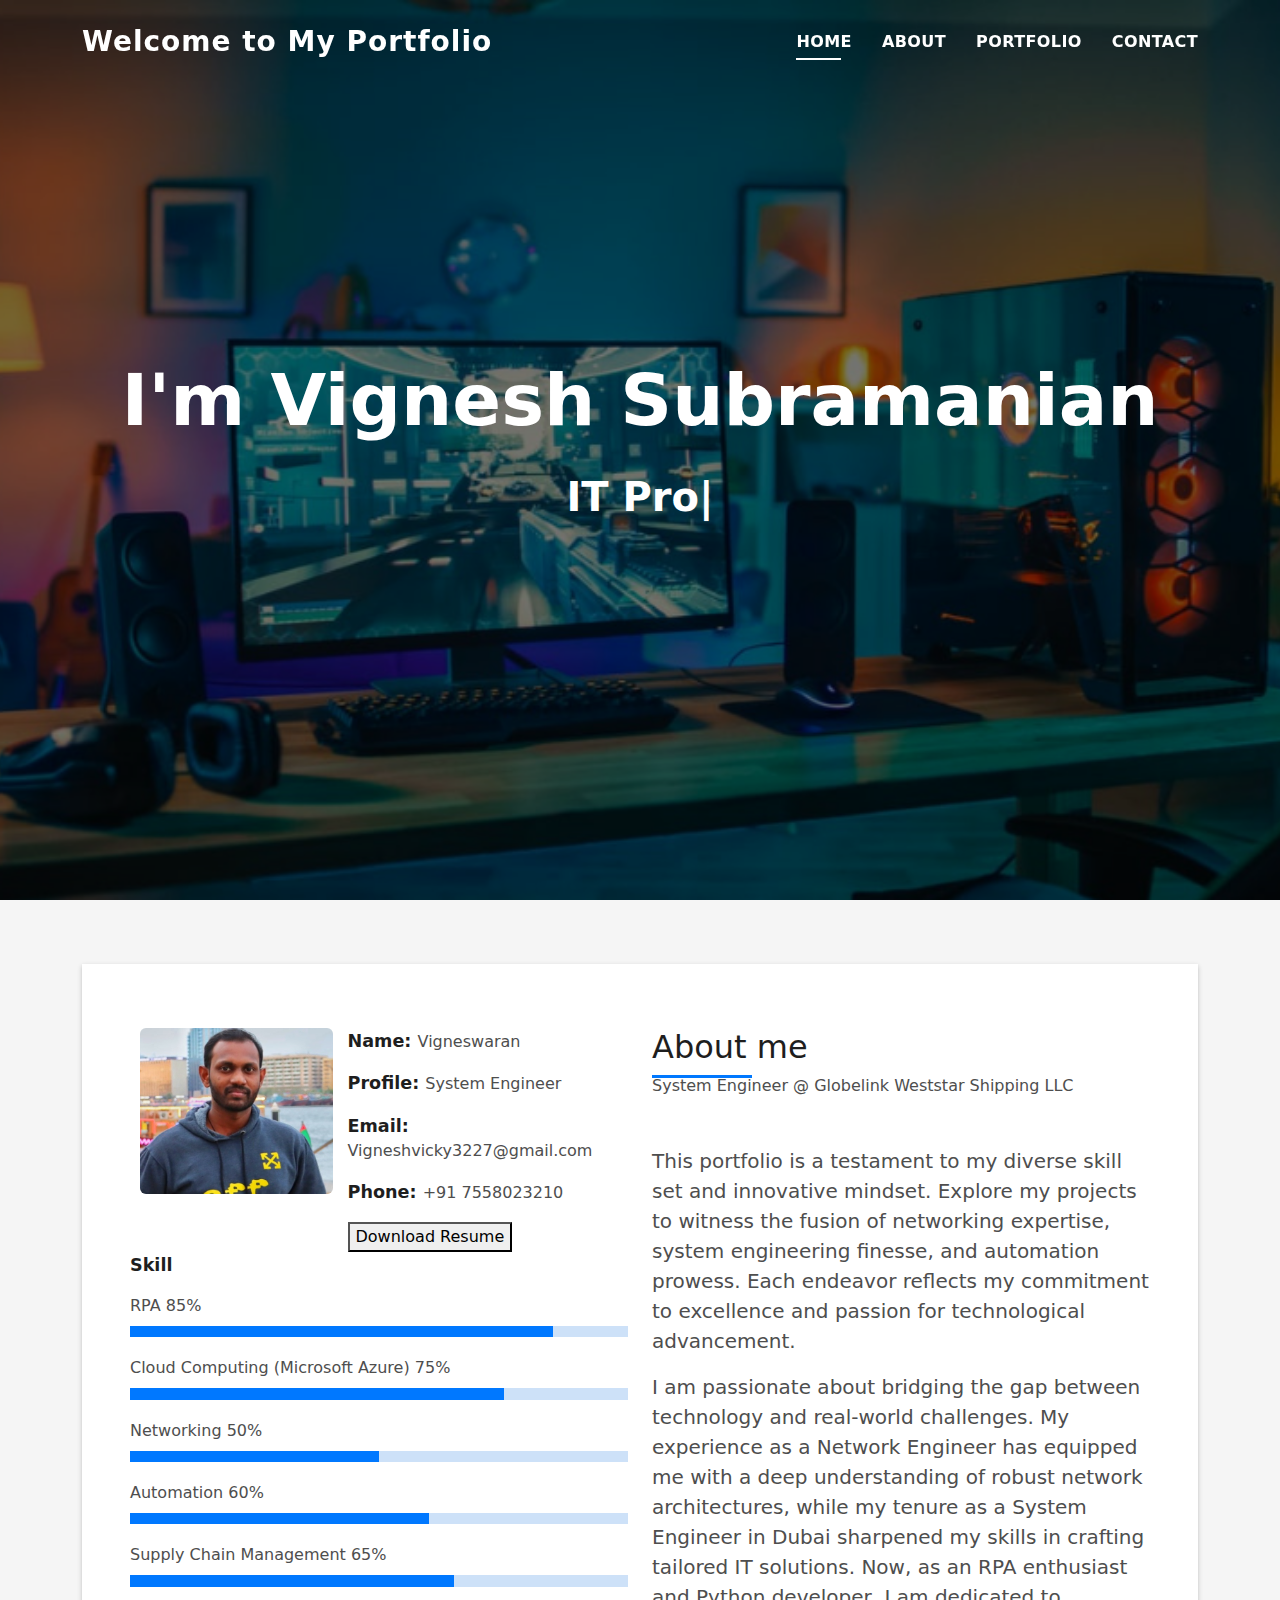
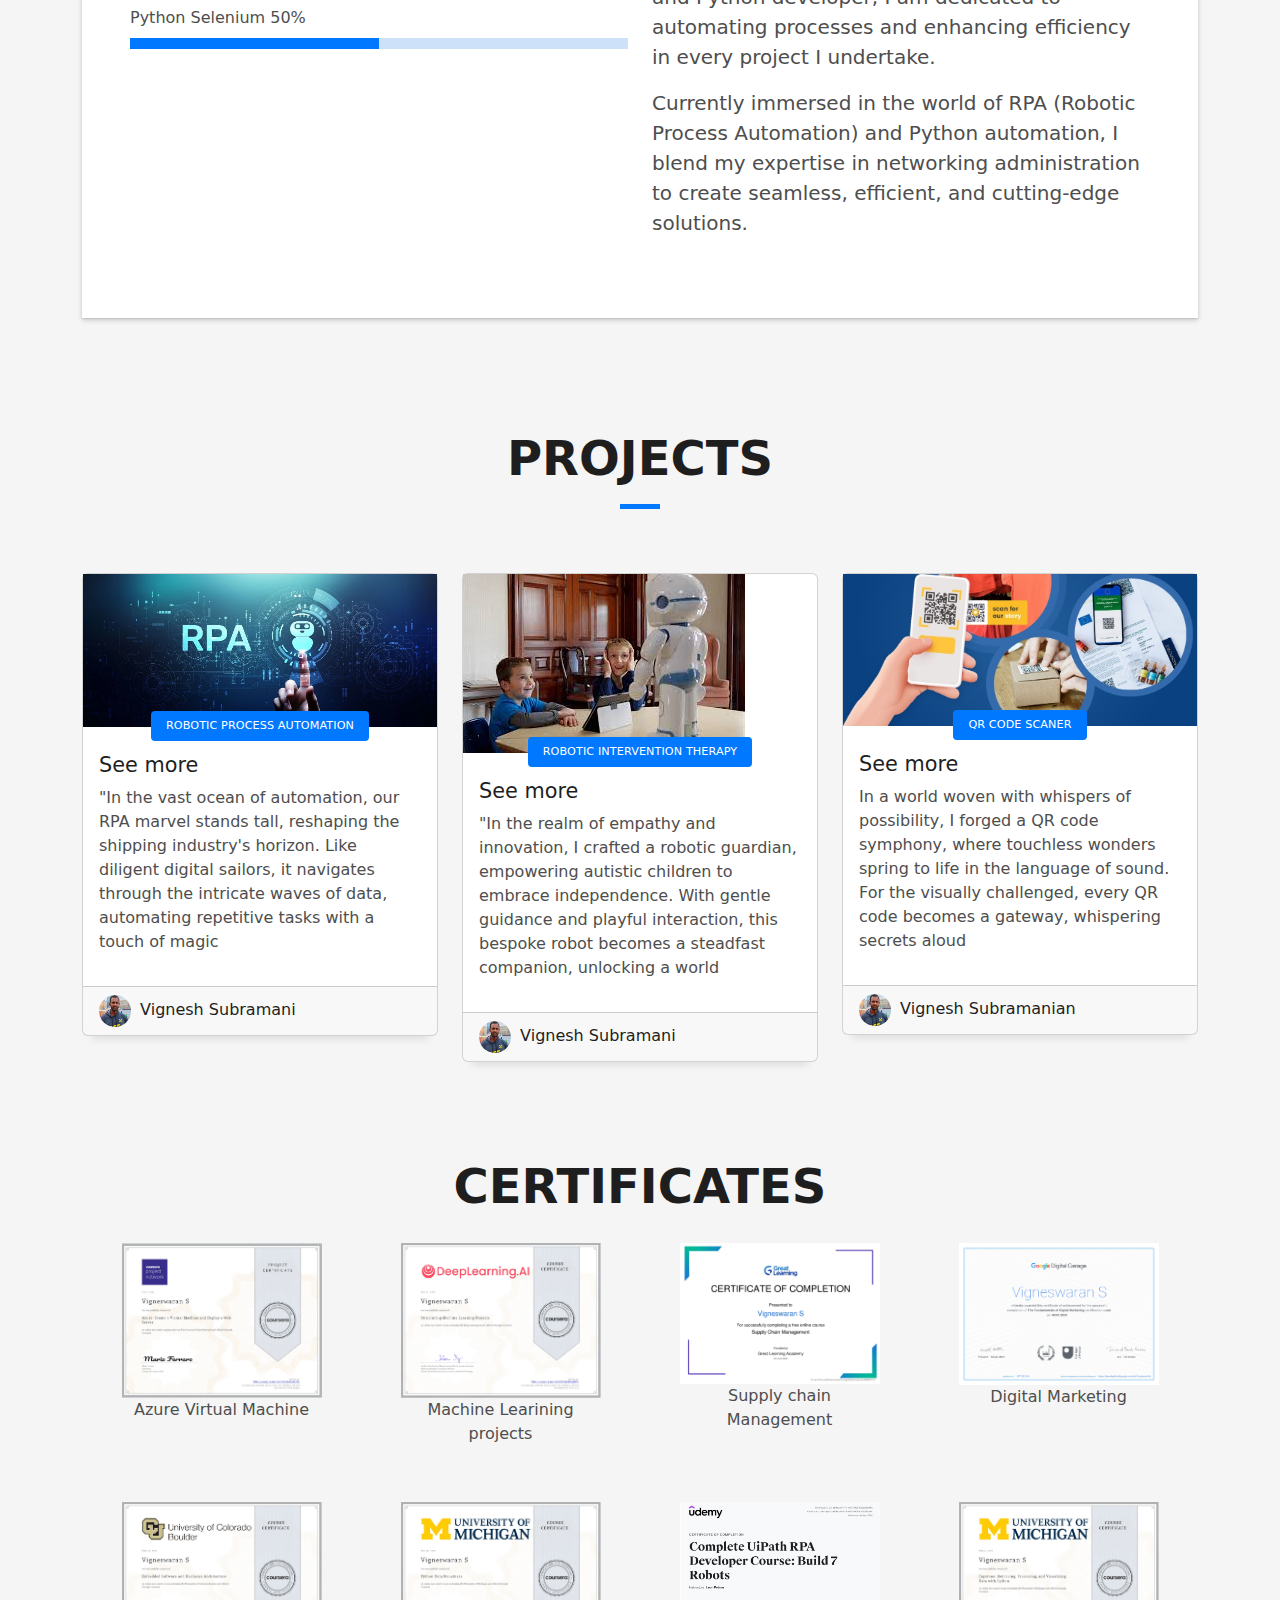
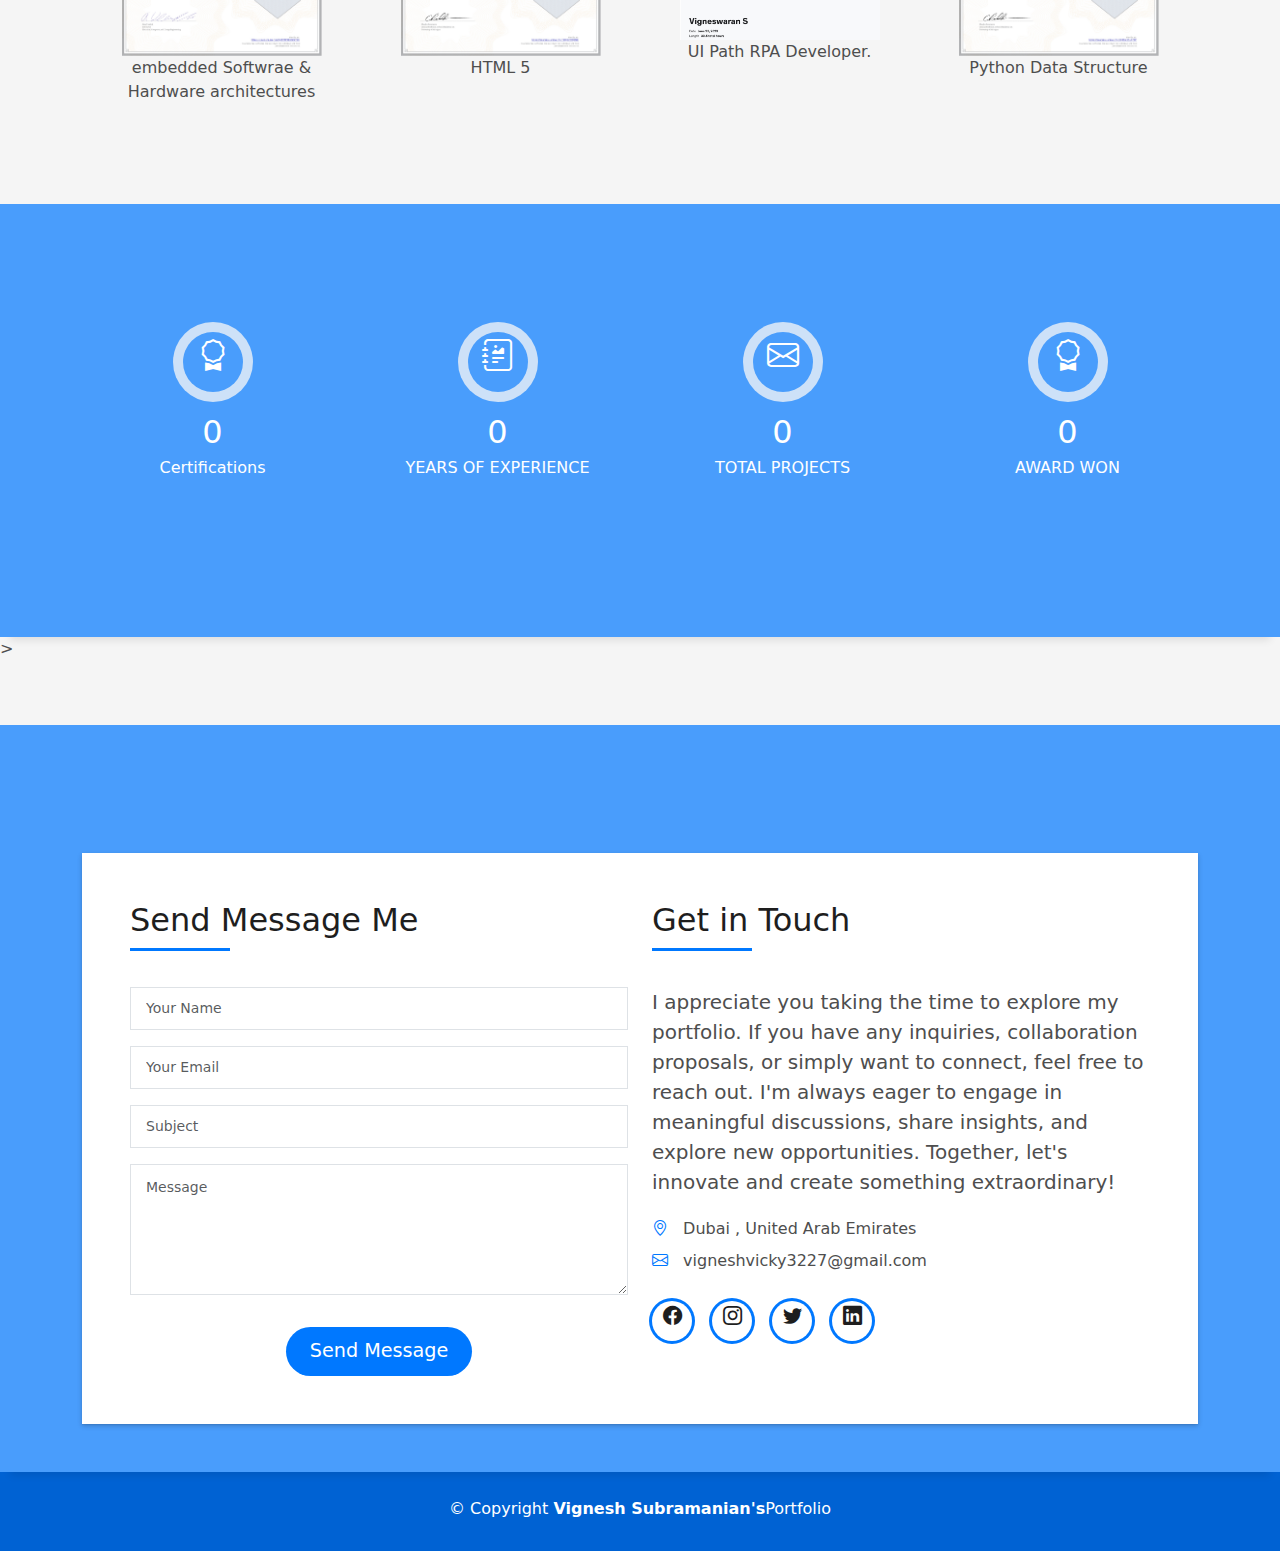
<file: index.html>
<!DOCTYPE html>
<html lang="en">

<head>
  <meta charset="utf-8">
  <meta content="width=device-width, initial-scale=1.0" name="viewport">

  <title>MY Portfolio Vignesh Subramani - Index</title>
  <meta content=" Passion for Innovation" name="description">
  <meta content="" name="keywords">

  <!-- Favicons -->
  <link href="assets/img/myimage3.png" rel="icon">
  <link href="assets/img/apple-touch-icon.png" rel="apple-touch-icon">

  <!-- Vendor CSS Files -->
  <link href="assets/vendor/bootstrap/css/bootstrap.min.css" rel="stylesheet">
  <link href="assets/vendor/bootstrap-icons/bootstrap-icons.css" rel="stylesheet">
  <link href="assets/vendor/glightbox/css/glightbox.min.css" rel="stylesheet">
  <link href="assets/vendor/swiper/swiper-bundle.min.css" rel="stylesheet">

  <!-- Template Main CSS File -->
  <link href="assets/css/style.css" rel="stylesheet">

  <!-- =======================================================
  * Template Name: DevFolio
  * Updated: Sep 18 2023 with Bootstrap v5.3.2
  * Template URL: https://bootstrapmade.com/devfolio-bootstrap-portfolio-html-template/
  * Author: BootstrapMade.com
  * License: https://bootstrapmade.com/license/
  ======================================================== -->
</head>

<body>

  <!-- ======= Header ======= -->
  <header id="header" class="fixed-top">
    <div class="container d-flex align-items-center justify-content-between">

      <h1 class="logo"><a href="index.html">Welcome to My Portfolio</a></h1>
      <!-- Uncomment below if you prefer to use an image logo -->
      <!-- <a href="index.html" class="logo"><img src="assets/img/logo.png" alt="" class="img-fluid"></a>-->

      <nav id="navbar" class="navbar">
        <ul>
          <li><a class="nav-link scrollto active" href="#hero">Home</a></li>
          <li><a class="nav-link scrollto" href="#about">About</a></li>
          <li><a class="nav-link scrollto" href="#services">Portfolio</a></li>
          <li><a class="nav-link scrollto" href="#contact">Contact</a></li>
        </ul>
        <i class="bi bi-list mobile-nav-toggle"></i>
      </nav><!-- .navbar -->

    </div>
  </header><!-- End Header -->

  <!-- ======= Hero Section ======= -->
  <div id="hero" class="hero route bg-image" style="background-image: url(assets/img/img16.jpg)">
    <div class="overlay-itro"></div>
    <div class="hero-content display-table">
      <div class="table-cell">
        <div class="container">
          <!--<p class="display-6 color-d">Hello, world!</p>-->
          <h1 class="hero-title mb-4">I'm Vignesh Subramanian</h1>
          <p class="hero-subtitle"><span class="typed" data-typed-items="IT Professional, RPA Developer, Passion for Innovation"></span></p>
          <!-- <p class="pt-3"><a class="btn btn-primary btn js-scroll px-4" href="#about" role="button">Learn More</a></p> -->
        </div>
      </div>
    </div>
  </div><!-- End Hero Section -->

  <main id="main">

    <!-- ======= About Section ======= -->
    <section id="about" class="about-mf sect-pt4 route">
      <div class="container">
        <div class="row">
          <div class="col-sm-12">
            <div class="box-shadow-full">
              <div class="row">
                <div class="col-md-6">
                  <div class="row">
                    <div class="col-sm-6 col-md-5">
                      <div class="about-img">
                        <img src="assets/img/myimg14.jpg" class="img-fluid rounded b-shadow-a" alt="">
                      </div>
                    </div>
                    <div class="col-sm-6 col-md-7">
                      <div class="about-info">
                        <p><span class="title-s">Name: </span> <span>Vigneswaran</span></p>
                        <p><span class="title-s">Profile: </span> <span>System Engineer</span></p>
                        <p><span class="title-s">Email: </span> <span>Vigneshvicky3227@gmail.com</span></p>
                        <p><span class="title-s">Phone: </span> <span>+91 7558023210</span></p>
                        <a href="assets/img/Vigneswaran S (1).pdf" download="YourResumeName.pdf">
                          <button>Download Resume</button>
                      </a>
                      </div>
                    </div>
                  </div>
                  <div class="skill-mf">
                    <p class="title-s">Skill</p>
                    <span>RPA</span> <span class="pull-right">85%</span>
                    <div class="progress">
                      <div class="progress-bar" role="progressbar" style="width: 85%;" aria-valuenow="85" aria-valuemin="0" aria-valuemax="100"></div>
                    </div>
                    <span>Cloud Computing (Microsoft Azure)</span> <span class="pull-right">75%</span>
                    <div class="progress">
                      <div class="progress-bar" role="progressbar" style="width: 75%" aria-valuenow="75" aria-valuemin="0" aria-valuemax="100"></div>
                    </div>
                    <span>Networking</span> <span class="pull-right">50%</span>
                    <div class="progress">
                      <div class="progress-bar" role="progressbar" style="width: 50%" aria-valuenow="50" aria-valuemin="0" aria-valuemax="100"></div>
                    </div>
                    <span>Automation</span> <span class="pull-right">60%</span>
                    <div class="progress">
                      <div class="progress-bar" role="progressbar" style="width: 60%" aria-valuenow="60" aria-valuemin="0" aria-valuemax="100"></div>
                    </div>
                    <span>Supply Chain Management</span> <span class="pull-right">65%</span>
                    <div class="progress">
                      <div class="progress-bar" role="progressbar" style="width: 65%;" aria-valuenow="65" aria-valuemin="0" aria-valuemax="100"></div>
                    </div>
                    <span>Python Selenium</span> <span class="pull-right">50%</span>
                    <div class="progress">
                      <div class="progress-bar" role="progressbar" style="width: 50%;" aria-valuenow="50" aria-valuemin="0" aria-valuemax="100"></div>
                    </div>
                  </div>
                </div>
                <div class="col-md-6">
                  <div class="about-me pt-4 pt-md-0">
                    <div class="title-box-2">
                      <h5 class="title-left">
                        About me
                      </h5>
                      <h8class="title-left">
                        System Engineer @ Globelink Weststar Shipping LLC
                      
</h8>
                    </div>
                    <p class="lead">
                      This portfolio is a testament to my diverse skill set and innovative mindset. Explore my projects to witness the fusion of 
                      networking expertise, system engineering finesse, and automation prowess. Each endeavor reflects my commitment to excellence 
                      and passion for technological advancement.

                      </p>
                    <p class="lead">
                      I am passionate about bridging the gap between technology and real-world challenges. My experience as a Network Engineer has equipped me with 
                      a deep understanding of robust network architectures, while my tenure as a System Engineer in Dubai sharpened my skills in crafting tailored IT solutions.
                     Now, as an RPA enthusiast and Python developer, I am dedicated to automating processes and enhancing efficiency in every project I undertake.

                    </p>
                    <p class="lead">
                       Currently immersed in the world of RPA (Robotic Process Automation) 
                      and Python automation, I blend my expertise in networking administration to create seamless, efficient, and cutting-edge solutions.


                    
                    </p>
                  </div>
                </div>
              </div>
            </div>
          </div>
        </div>
      </div>
    </section><!-- End About Section -->
    <section id="blog" class="blog-mf sect-pt4 route">
      <div class="container">
        <div class="row">
          <div class="col-sm-12">
            <div class="title-box text-center">
              <h3 class="title-a">
                Projects
              </h3>
              <p class="subtitle-a">
          
              </p>
              <div class="line-mf"></div>
            </div>
          </div>
        </div>
        <div class="row">
          <div class="col-md-4">
            <div class="card card-blog">
              <div class="card-img">
                <a href="blog-single.html"><img src="assets/img/rpa2.jpg" alt="" class="img-fluid"></a>
              </div>
              <div class="card-body">
                <div class="card-category-box">
                  <div class="card-category">
                    <h6 class="category">Robotic Process Automation</h6>
                  </div>
                </div>
                <h3 class="card-title"><a href="blog-single.html">See more</a></h3>
                <p class="card-description">
                  "In the vast ocean of automation, our RPA marvel stands tall, reshaping the shipping industry's horizon. 
                  Like diligent digital sailors, it navigates through the intricate waves of data,
                   automating repetitive tasks with a touch of magic

                </p>
              </div>
              <div class="card-footer">
                <div class="post-author">
                  <a href="#">
                    <img src="assets/img/myimg14.jpg" alt="" class="avatar rounded-circle">
                    <span class="author">Vignesh Subramani</span>
                  </a>
                </div>
                <div class="post-date">
                
                </div>
              </div>
            </div>
          </div>
          <div class="col-md-4">
            <div class="card card-blog">
              <div class="card-img">
                <a href="blog-single.html"><img src="assets/img/Rinterventiontherapy.jpg" alt="" class="img-fluid"></a>
              </div>
              <div class="card-body">
                <div class="card-category-box">
                  <div class="card-category">
                    <h6 class="category">Robotic Intervention Therapy</h6>
                  </div>
                </div>
                <h3 class="card-title"><a href="blog-single.html">See more </a></h3>
                <p class="card-description">
                  "In the realm of empathy and innovation, I crafted a robotic guardian, empowering autistic children to embrace independence.
                   With gentle guidance and playful interaction, this bespoke robot becomes a steadfast companion, unlocking a world
                   
              </div>
              <div class="card-footer">
                <div class="post-author">
                  <a href="#">
                    <img src="assets/img/myimg14.jpg" alt="" class="avatar rounded-circle">
                    <span class="author">Vignesh Subramani</span>
                  </a>
                </div>
                <div class="post-date"> 
                  <span class=""></span>
                </div>
              </div>
            </div>
          </div>
          <div class="col-md-4">
            <div class="card card-blog">
              <div class="card-img">
                <a href="blog-single.html"><img src="assets/img/qr code1.jpg" alt="" class="img-fluid"></a>
              </div>
              <div class="card-body">
                <div class="card-category-box">
                  <div class="card-category">
                    <h6 class="category">QR code Scaner </h6>
                  </div>
                </div>
                <h3 class="card-title"><a href="blog-single.html">See more </a></h3>
                <p class="card-description">
                  In a world woven with whispers of possibility, I forged a QR code symphony, where touchless wonders spring
                  to life in the language of sound. For the visually challenged, every QR code becomes a gateway, whispering secrets aloud
                 
                                 
                </p>
              </div>
              <div class="card-footer">
                <div class="post-author">
                  <a href="#">
                    <img src="assets/img/myimg14.jpg" alt="" class="avatar rounded-circle">
                    <span class="author">Vignesh Subramanian</span>
                  </a>
                </div>
                <div class="post-date">
                  <span class=""></span>
                </div>
              </div>
            </div>
          </div>
        </div>
      </div>
    </section><!-- End Blog Section -->

    <!-- ======= Services Section ======= -->
    <section id="services" class="services-mf pt-5 route">
      <div class="container">
        <div class="row">
          <div class="col-sm-12">
            <div class="title-box text-center">
              <h3 class="title-a">
                Certificates
              </h3>
              
                
              <div class="certificate-gallery">
                <div class="certificate">
                    <img src="assets/img/certi4_page-0001.jpg" alt="Certificate 1">
                    <p>Azure Virtual Machine</p>
                </div>
                <div class="certificate">
                  <img src="assets/img/certi6_page-0001.jpg" alt="Certificate 1">
                  <p>Machine Learining projects</p>
              </div>
              <div class="certificate">
                <img src="assets/img/certi7.jpg" alt="Certificate 1">
                <p>Supply chain Management</p>
            </div>
            <div class="certificate">
              <img src="assets/img/certi8.jpg" alt="Certificate 1">
              <p>Digital Marketing</p>
          </div>
          
          
             
              </div>
              <div class="certificate-gallery">
                <div class="certificate">
                    <img src="assets/img/certi1_page-0001.jpg" alt="Certificate 1">
                    <p>embedded Softwrae & Hardware architectures</p>
                </div>
                <div class="certificate">
                  <img src="assets/img/certi2_page-0001.jpg" alt="Certificate 1">
                  <p>HTML 5</p>
              </div>
              <div class="certificate">
                <img src="assets/img/certificate2.jpg" alt="Certificate 1">
                <p>UI Path RPA Developer.</p>
            </div>
            <div class="certificate">
              <img src="assets/img/cert3_page-0001.jpg" alt="Certificate 1">
              <p>Python Data Structure</p>
          </div>
            </div>
          </div>
        </div>
      </div>
    </section><!-- End Services Section -->

    <!-- ======= Counter Section ======= -->
    <div class="section-counter paralax-mf bg-image" style="background-image: url(assets/img/counters-bg.jpg)">
      <div class="overlay-mf"></div>
      <div class="container position-relative">
        <div class="row">
          <div class="col-sm-3 col-lg-3">
            <div class="counter-box counter-box pt-4 pt-md-0">
              <div class="counter-ico">
                <span class="ico-circle"><i class="bi bi-award"></i></span>
              </div>
              <div class="counter-num">
                <p data-purecounter-start="0" data-purecounter-end="15" data-purecounter-duration="1" class="counter purecounter"></p>
                <span class="counter-text">Certifications</span>
              </div>
            </div>
          </div>
          <div class="col-sm-3 col-lg-3">
            <div class="counter-box pt-4 pt-md-0">
              <div class="counter-ico">
                <span class="ico-circle"><i class="bi bi-journal-richtext"></i></span>
              </div>
              <div class="counter-num">
                <p data-purecounter-start="0" data-purecounter-end="3" data-purecounter-duration="1" class="counter purecounter"></p>
                <span class="counter-text">YEARS OF EXPERIENCE</span>
              </div>
            </div>
          </div>
          <div class="col-sm-3 col-lg-3">
            <div class="counter-box pt-4 pt-md-0">
              <div class="counter-ico">
                <span class="ico-circle"><i class="bi bi-envelope"></i></span>
              </div>
              <div class="counter-num">
                <p data-purecounter-start="0" data-purecounter-end="5" data-purecounter-duration="1" class="counter purecounter"></p>
                <span class="counter-text">TOTAL PROJECTS</span>
              </div>
            </div>
          </div>
          <div class="col-sm-3 col-lg-3">
            <div class="counter-box pt-4 pt-md-0">
              <div class="counter-ico">
                <span class="ico-circle"><i class="bi bi-award"></i></span>
              </div>
              <div class="counter-num">
                <p data-purecounter-start="0" data-purecounter-end="2" data-purecounter-duration="1" class="counter purecounter"></p>
                <span class="counter-text">AWARD WON</span>
              </div>
            </div>
          </div>
        </div>
      </div>
    </div><!-- End Counter Section -->

    <!-- ======= Portfolio Section ======= -->
   

    <!-- ======= Testimonials Section ======= -->
   ><!-- End Testimonials Section -->

    <!-- ======= Blog Section ======= -->
    

    <!-- ======= Contact Section ======= -->
    <section id="contact" class="paralax-mf footer-paralax bg-image sect-mt4 route" style="background-image: url(assets/img/overlay-bg.jpg)">
      <div class="overlay-mf"></div>
      <div class="container">
        <div class="row">
          <div class="col-sm-12">
            <div class="contact-mf">
              <div id="contact" class="box-shadow-full">
                <div class="row">
                  <div class="col-md-6">
                    <div class="title-box-2">
                      <h5 class="title-left">
                        Send Message Me
                      </h5>
                    </div>
                    <div>
                      <form action="forms/contact.php" method="post" role="form" class="php-email-form">
                        <div class="row">
                          <div class="col-md-12 mb-3">
                            <div class="form-group">
                              <input type="text" name="name" class="form-control" id="name" placeholder="Your Name" required>
                            </div>
                          </div>
                          <div class="col-md-12 mb-3">
                            <div class="form-group">
                              <input type="email" class="form-control" name="email" id="email" placeholder="Your Email" required>
                            </div>
                          </div>
                          <div class="col-md-12 mb-3">
                            <div class="form-group">
                              <input type="text" class="form-control" name="subject" id="subject" placeholder="Subject" required>
                            </div>
                          </div>
                          <div class="col-md-12">
                            <div class="form-group">
                              <textarea class="form-control" name="message" rows="5" placeholder="Message" required></textarea>
                            </div>
                          </div>
                          <div class="col-md-12 text-center my-3">
                            <div class="loading">Loading</div>
                            <div class="error-message"></div>
                            <div class="sent-message">Your message has been sent. Thank you!</div>
                          </div>
                          <div class="col-md-12 text-center">
                            <button type="submit" class="button button-a button-big button-rouded">Send Message</button>
                          </div>
                        </div>
                      </form>
                    </div>
                  </div>
                  <div class="col-md-6">
                    <div class="title-box-2 pt-4 pt-md-0">
                      <h5 class="title-left">
                        Get in Touch
                      </h5>
                    </div>
                    <div class="more-info">
                      <p class="lead">
                        I appreciate you taking the time to explore my portfolio. If you have any inquiries, collaboration proposals, or simply want to connect,
                         feel free to reach out. I'm always eager to engage in meaningful discussions, share insights, and explore new opportunities. 
                         Together, let's innovate and create something extraordinary!
                      </p>
                      <ul class="list-ico">
                        <li><span class="bi bi-geo-alt"></span> Dubai , United Arab Emirates</li>
                        <li><span class="bi bi-envelope"></span> vigneshvicky3227@gmail.com</li>
                      </ul>
                    </div>
                    <div class="socials">
                      <ul>
                        <li><a href="https://instagram.com/v__.k__.y?igshid=OGQ5ZDc2ODk2ZA=="><span class="ico-circle"><i class="bi bi-facebook"></i></span></a></li>
                        <li><a href="https://instagram.com/v__.k__.y?igshid=OGQ5ZDc2ODk2ZA=="><span class="ico-circle"><i class="bi bi-instagram"></i></span></a></li>
                        <li><a href=""><span class="ico-circle"><i class="bi bi-twitter"></i></span></a></li>
                        <li><a href="https://www.linkedin.com/in/vigneswaran-s20?utm_source=share&utm_campaign=share_via&utm_content=profile&utm_medium=android_app"><span class="ico-circle"><i class="bi bi-linkedin"></i></span></a></li>
                        

                      </ul>
                    </div>
                  </div>
                </div>
              </div>
            </div>
          </div>
        </div>
      </div>
    </section><!-- End Contact Section -->

  </main><!-- End #main -->

  <!-- ======= Footer ======= -->
  <footer>
    <div class="container">
      <div class="row">
        <div class="col-sm-12">
          <div class="copyright-box">
            <p class="copyright">&copy; Copyright <strong>Vignesh Subramanian's</strong>Portfolio</p>
            <div class="credits">
              <!--
              All the links in the footer should remain intact.
              You can delete the links only if you purchased the pro version.
              Licensing information: https://bootstrapmade.com/license/
              Purchase the pro version with working PHP/AJAX contact form: https://bootstrapmade.com/buy/?theme=DevFolio
            -->
              
            </div>
          </div>
        </div>
      </div>
    </div>
  </footer><!-- End  Footer -->

  <div id="preloader"></div>
  <a href="#" class="back-to-top d-flex align-items-center justify-content-center"><i class="bi bi-arrow-up-short"></i></a>

  <!-- Vendor JS Files -->
  <script src="assets/vendor/purecounter/purecounter_vanilla.js"></script>
  <script src="assets/vendor/bootstrap/js/bootstrap.bundle.min.js"></script>
  <script src="assets/vendor/glightbox/js/glightbox.min.js"></script>
  <script src="assets/vendor/swiper/swiper-bundle.min.js"></script>
  <script src="assets/vendor/typed.js/typed.umd.js"></script>
  <script src="assets/vendor/php-email-form/validate.js"></script>

  <!-- Template Main JS File -->
  <script src="assets/js/main.js"></script>

</body>

</html>
</file>
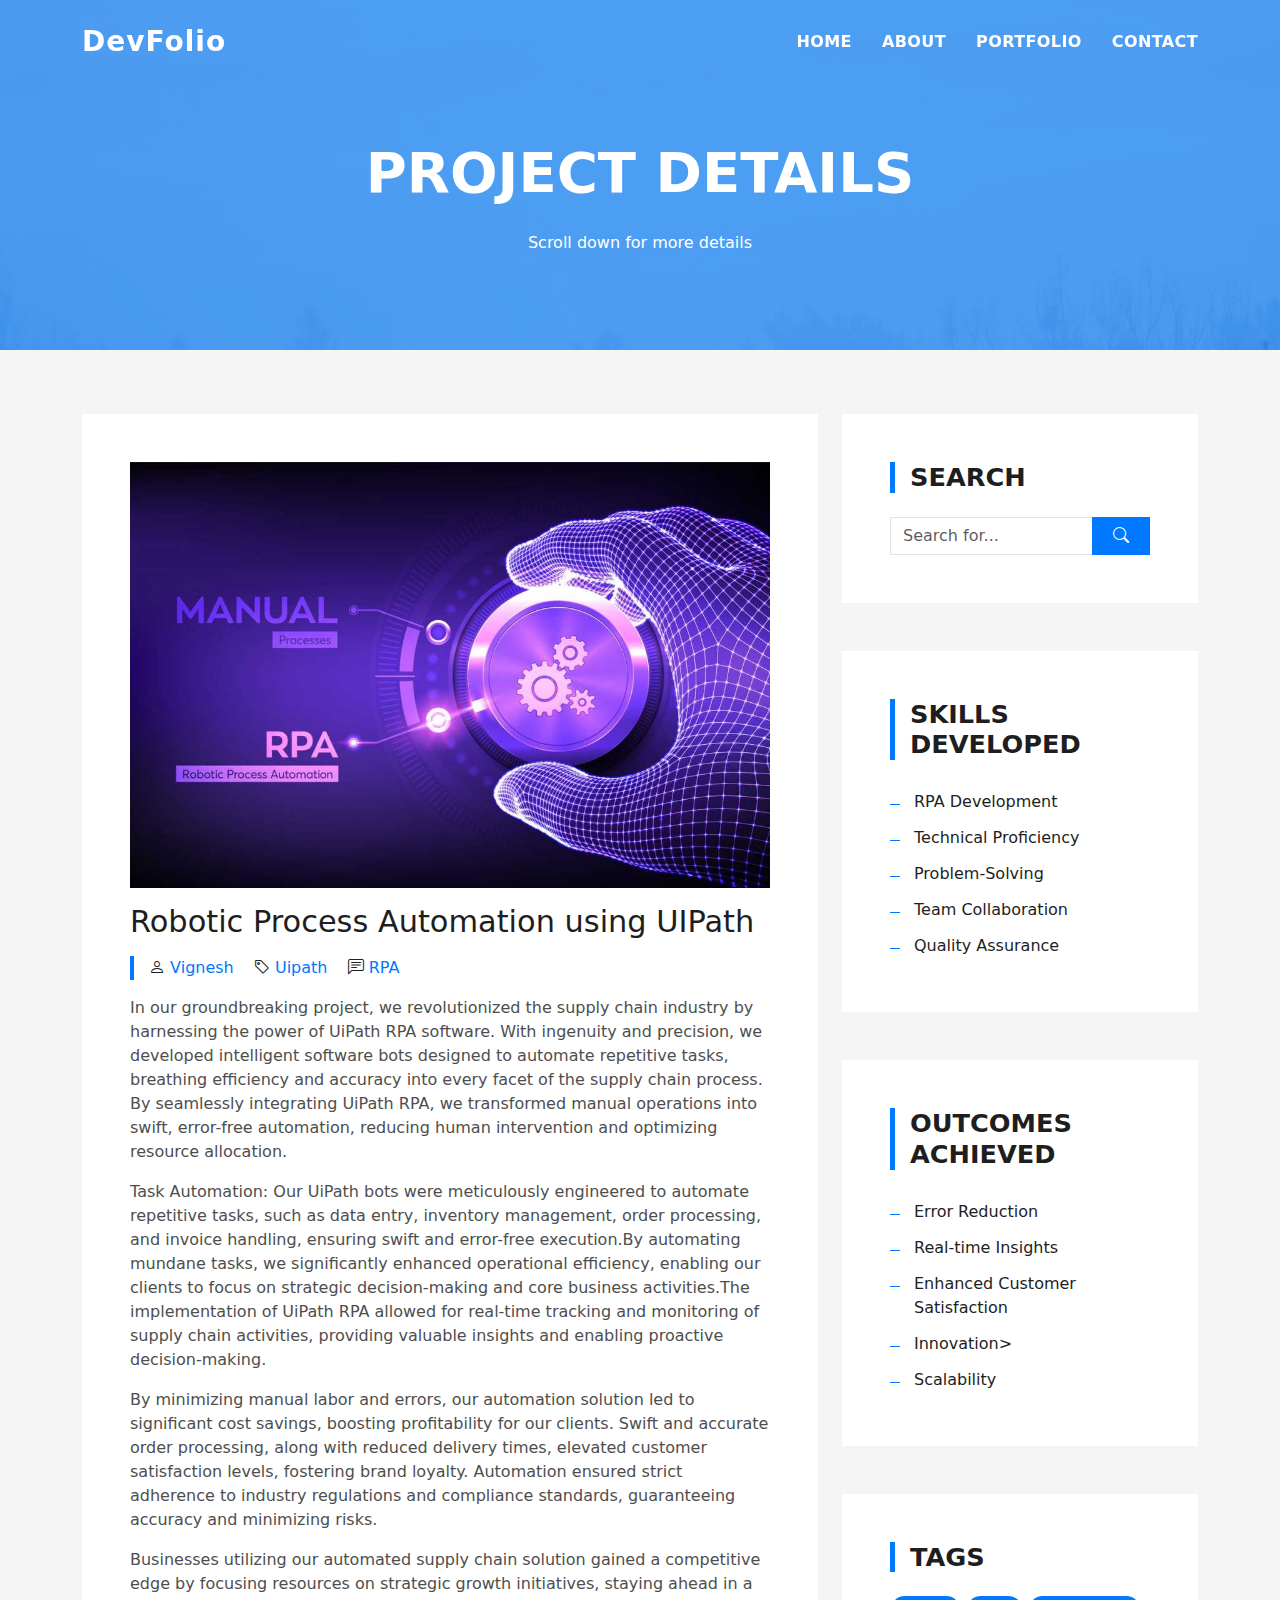
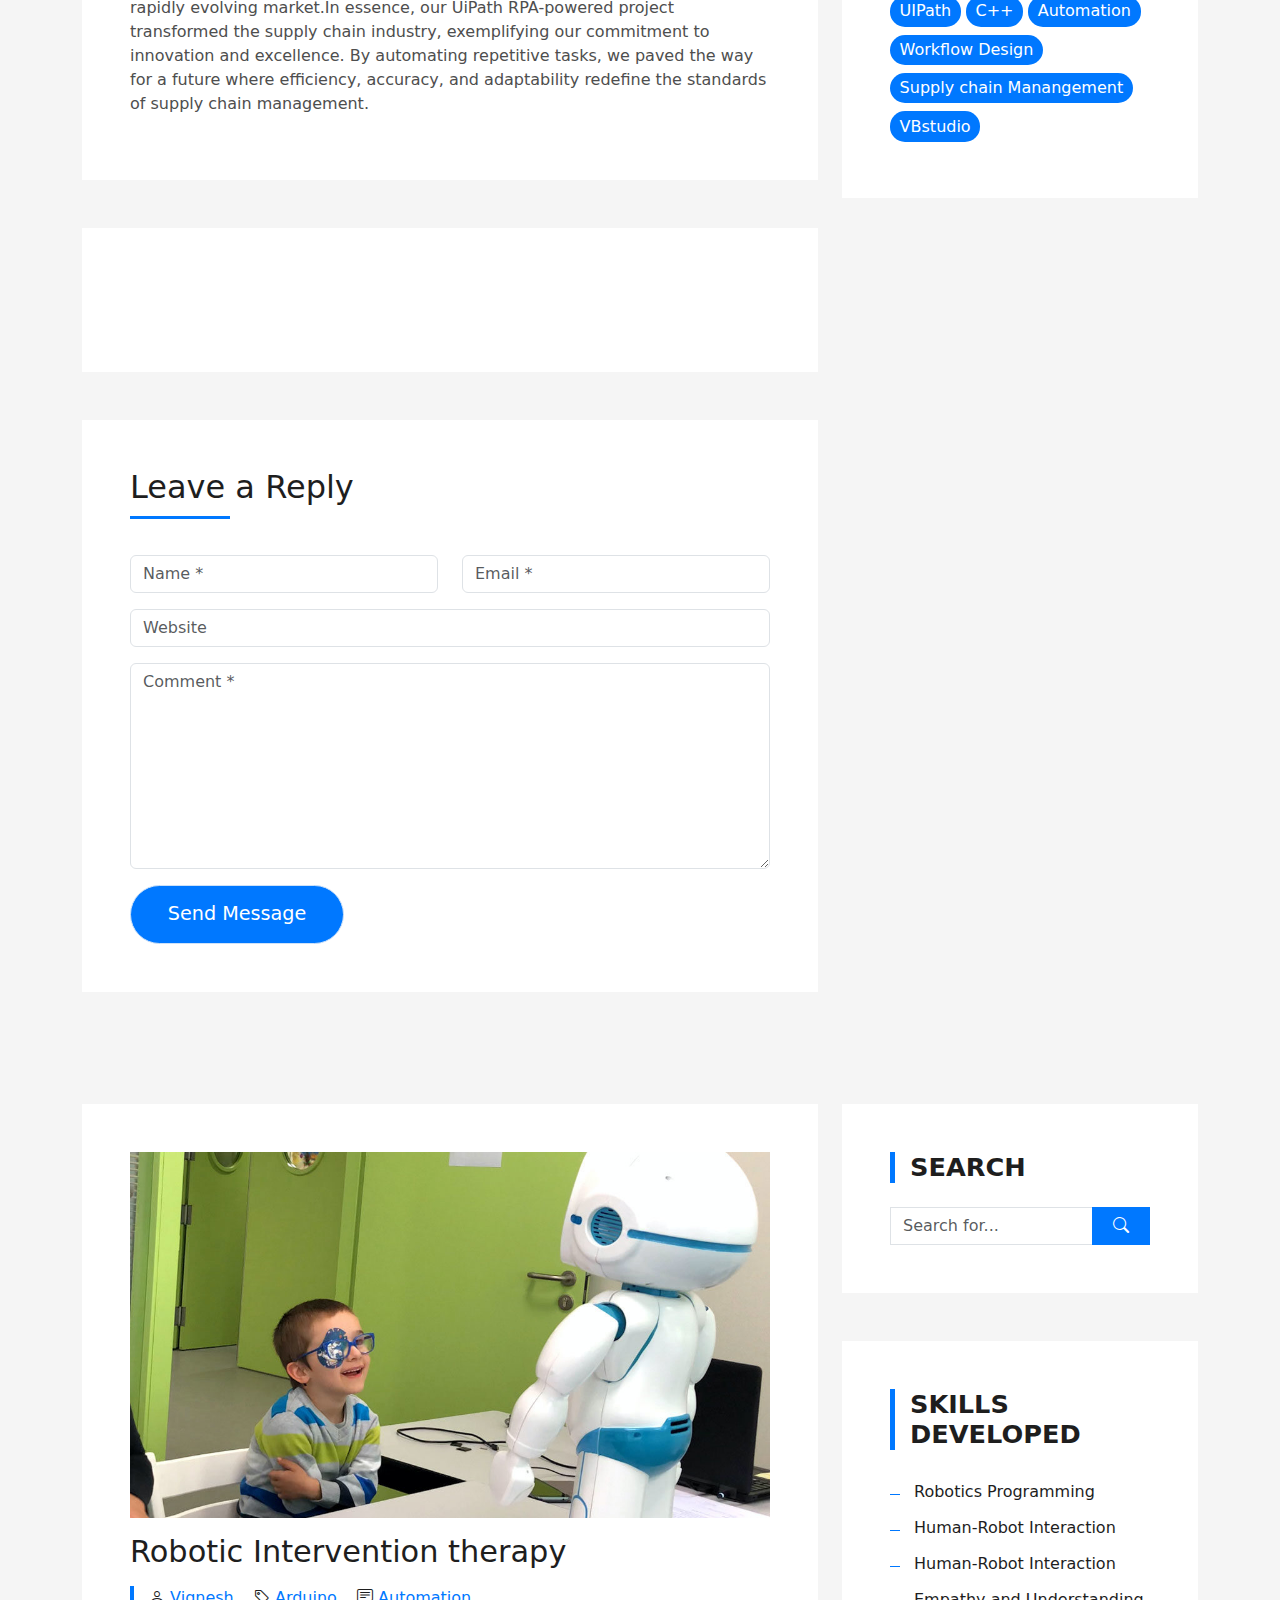
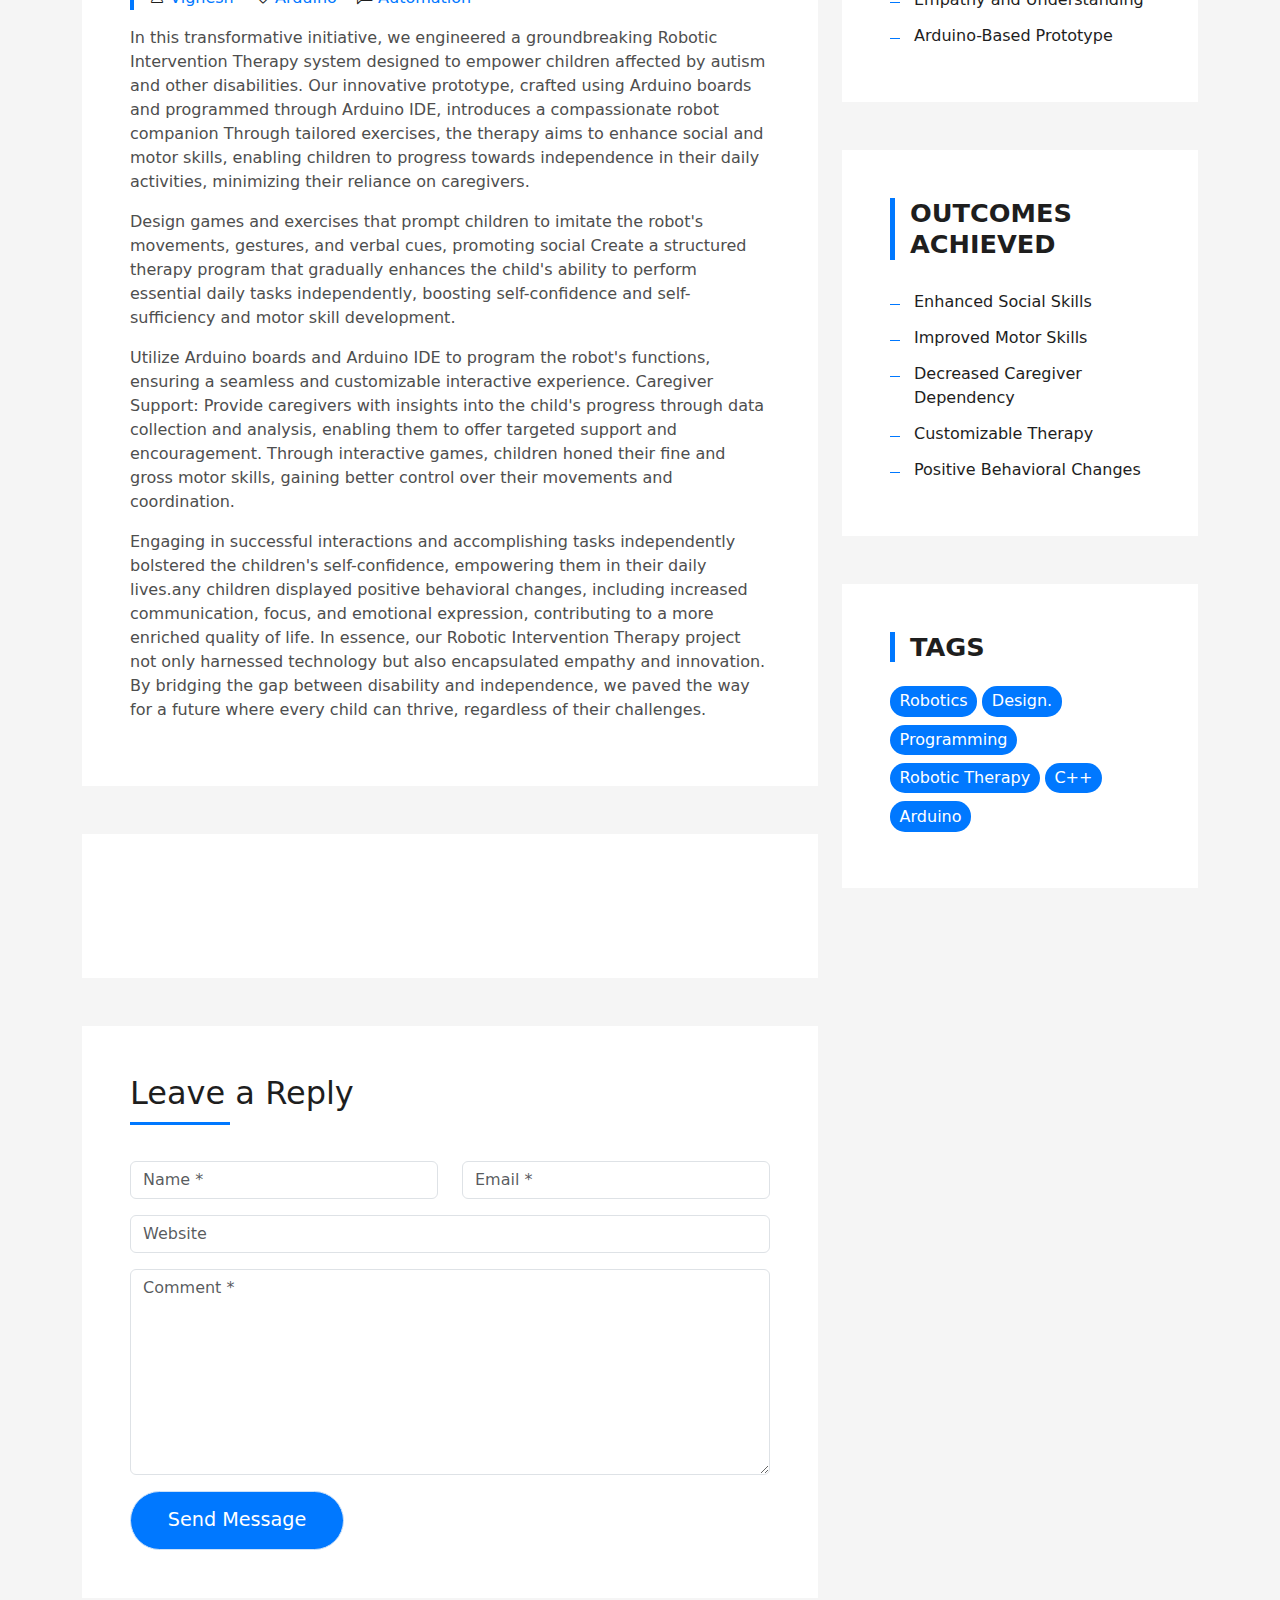
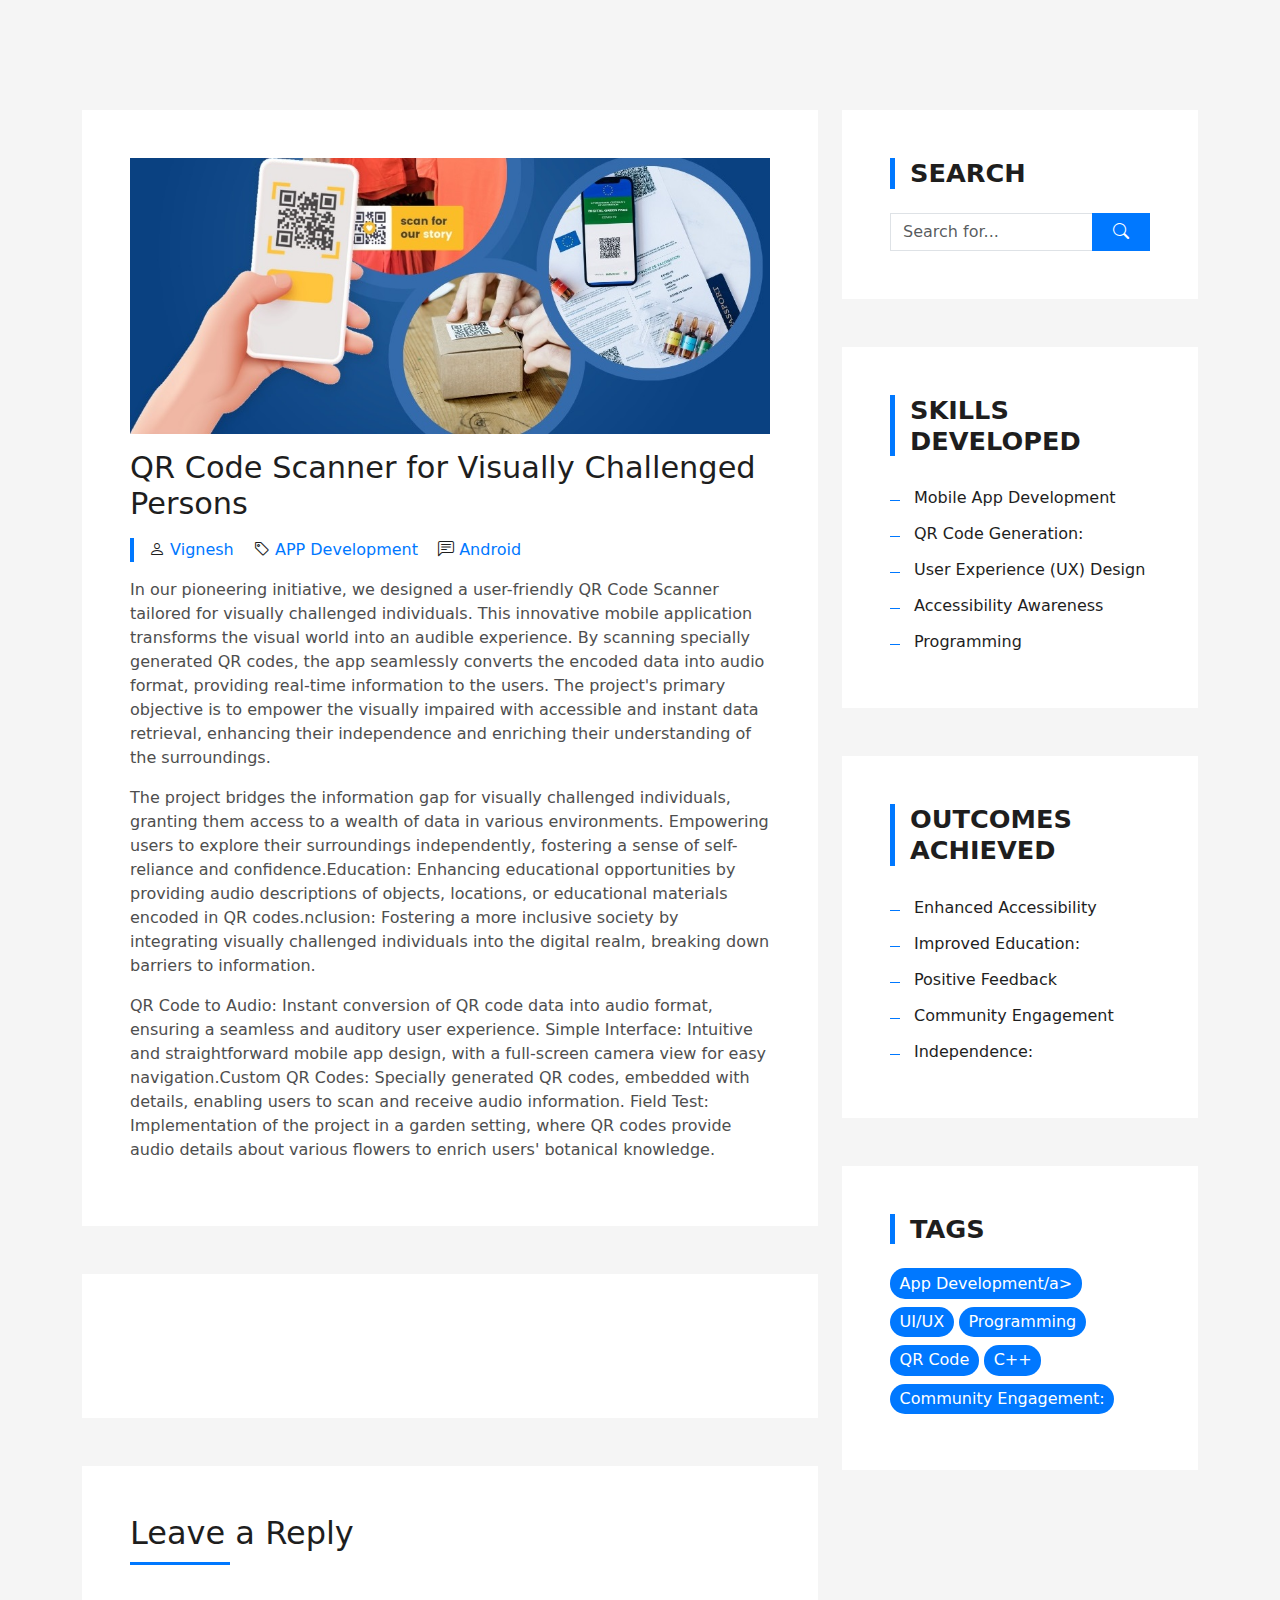
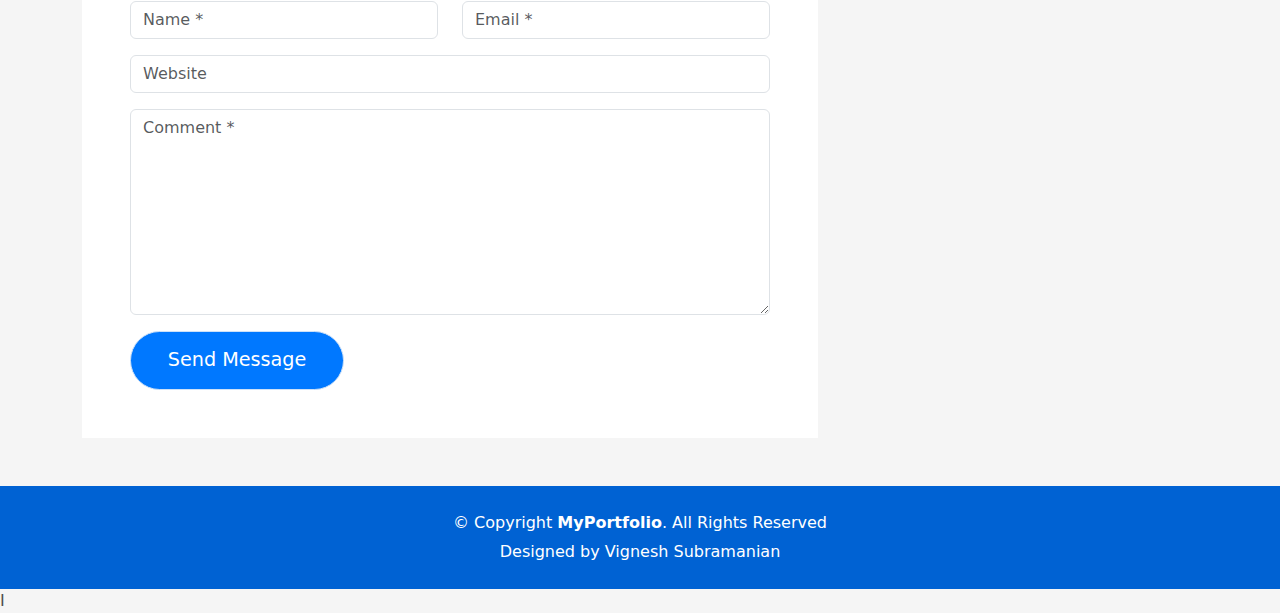
<file: blog-single.html>
<!DOCTYPE html>
<html lang="en">

<head>
  <meta charset="utf-8">
  <meta content="width=device-width, initial-scale=1.0" name="viewport">

  <title>My Portfolio Vignesh Subramani</title>
  <meta content="" name="description">
  <meta content="" name="keywords">

  <!-- Favicons -->
  <link href="assets/img/myimage3.png" rel="icon">
  <link href="assets/img/myimage3.png" rel="apple-touch-icon">

  <!-- Vendor CSS Files -->
  <link href="assets/vendor/bootstrap/css/bootstrap.min.css" rel="stylesheet">
  <link href="assets/vendor/bootstrap-icons/bootstrap-icons.css" rel="stylesheet">
  <link href="assets/vendor/glightbox/css/glightbox.min.css" rel="stylesheet">
  <link href="assets/vendor/swiper/swiper-bundle.min.css" rel="stylesheet">

  <!-- Template Main CSS File -->
  <link href="assets/css/style.css" rel="stylesheet">

  <!-- =======================================================
  * Template Name: DevFolio
  * Updated: Sep 18 2023 with Bootstrap v5.3.2
  * Template URL: https://bootstrapmade.com/devfolio-bootstrap-portfolio-html-template/
  * Author: BootstrapMade.com
  * License: https://bootstrapmade.com/license/
  ======================================================== -->
</head>

<body>

  <!-- ======= Header ======= -->
  <header id="header" class="fixed-top">
    <div class="container d-flex align-items-center justify-content-between">

      <h1 class="logo"><a href="index.html">DevFolio</a></h1>
     
      <!-- Uncomment below if you prefer to use an image logo -->
      <!-- <a href="index.html" class="logo"><img src="assets/img/logo.png" alt="" class="img-fluid"></a>-->

      <nav id="navbar" class="navbar">
        <ul>
          <li><a class="nav-link scrollto " href="#hero">Home</a></li>
          <li><a class="nav-link scrollto" href="#about">About</a></li>
          <li><a class="nav-link scrollto" href="#services">Portfolio</a></li>
          
        
          <li><a class="nav-link scrollto" href="#contact">Contact</a></li>
        </ul>
        <i class="bi bi-list mobile-nav-toggle"></i>
      </nav><!-- .navbar -->

    </div>
  </header><!-- End Header -->

  <div class="hero hero-single route bg-image" style="background-image: url(assets/img/overlay-bg.jpg)">
    <div class="overlay-mf"></div>
    <div class="hero-content display-table">
      <div class="table-cell">
        <div class="container">
          <h2 class="hero-title mb-4">Project Details</h2>
          <ol class="breadcrumb d-flex justify-content-center">
            <li class="breadcrumb-item">
              <a href="#">Scroll down for more details</a>
            </li>
           
          </ol>
        </div>
      </div>
    </div>
  </div>

  <main id="main">

    <!-- ======= Blog Single Section ======= -->
    <section class="blog-wrapper sect-pt4" id="blog">
      <div class="container">
        <div class="row">
          <div class="col-md-8">
            <div class="post-box">
              <div class="post-thumb">
                <img src="assets/img/RPA.1.jpg" class="img-fluid" alt="">
              </div>
              <div class="post-meta">
                <h1 class="article-title">Robotic Process Automation using UIPath</h1>
                <ul>
                  <li>
                    <span class="bi bi-person"></span>
                    <a href="#">Vignesh</a>
                  </li>
                  <li>
                    <span class="bi bi-tag"></span>
                    <a href="#">Uipath</a>
                  </li>
                  <li>
                    <span class="bi bi-chat-left-text"></span>
                    <a href="#">RPA</a>
                  </li>
                </ul>
              </div>
              <div class="article-content">
                <p>
                  In our groundbreaking project, we revolutionized the supply chain industry by harnessing the power of UiPath RPA software.
                   With ingenuity and precision, we developed intelligent software bots designed to automate repetitive tasks, breathing efficiency
                    and accuracy into every facet of the supply chain process. By seamlessly integrating UiPath RPA, we transformed manual operations into swift, 
                    error-free automation, reducing human intervention and optimizing resource allocation.
                </p>
                <p>
                  Task Automation: Our UiPath bots were meticulously engineered to automate repetitive tasks, such as data entry, inventory management,
                   order processing, and invoice handling, ensuring swift and error-free execution.By automating mundane tasks, we significantly enhanced operational efficiency, enabling our 
                   clients to focus on strategic decision-making and core business activities.The implementation of UiPath RPA allowed for real-time tracking and monitoring of supply chain activities, 
                   providing valuable insights and enabling proactive decision-making.
                   
                </p>
                <p>
                  By minimizing manual labor and errors, our automation solution led to significant cost savings, boosting profitability for our clients.
                  Swift and accurate order processing, along with reduced delivery times, elevated customer satisfaction levels, fostering brand loyalty.
                  Automation ensured strict adherence to industry regulations and compliance standards, guaranteeing accuracy and minimizing risks.
                </p>
                <p>
                  Businesses utilizing our automated supply chain solution gained a competitive edge by focusing resources on strategic growth 
                  initiatives, staying ahead in a rapidly evolving market.In essence, our UiPath RPA-powered project transformed the supply chain industry, 
                  exemplifying our commitment to innovation and excellence. By automating repetitive tasks,  we paved the way
                  for a future where efficiency, accuracy, and adaptability redefine the standards of supply chain management.
                </p>
                
              </div>
            </div>
            <div class="box-comments">
              <div class="title-box-2">
               
                            
                  </div>
              
                
               
                
              
              
            </div>
            <div class="form-comments">
              <div class="title-box-2">
                <h3 class="title-left">
                  Leave a Reply
                </h3>
              </div>
              <form class="form-mf">
                <div class="row">
                  <div class="col-md-6 mb-3">
                    <div class="form-group">
                      <input type="text" class="form-control input-mf" id="inputName" placeholder="Name *" required>
                    </div>
                  </div>
                  <div class="col-md-6 mb-3">
                    <div class="form-group">
                      <input type="email" class="form-control input-mf" id="inputEmail1" placeholder="Email *" required>
                    </div>
                  </div>
                  <div class="col-md-12 mb-3">
                    <div class="form-group">
                      <input type="url" class="form-control input-mf" id="inputUrl" placeholder="Website">
                    </div>
                  </div>
                  <div class="col-md-12 mb-3">
                    <div class="form-group">
                      <textarea id="textMessage" class="form-control input-mf" placeholder="Comment *" name="message" cols="45" rows="8" required></textarea>
                    </div>
                  </div>
                  <div class="col-md-12">
                    <button type="submit" class="button button-a button-big button-rouded">Send Message</button>
                  </div>
                </div>
              </form>
            </div>
          </div>
          <div class="col-md-4">
            <div class="widget-sidebar sidebar-search">
              <h5 class="sidebar-title">Search</h5>
              <div class="sidebar-content">
                <form>
                  <div class="input-group">
                    <input type="text" class="form-control" placeholder="Search for..." aria-label="Search for...">
                    <span class="input-group-btn">
                      <button class="btn btn-secondary btn-search" type="button">
                        <span class="bi bi-search"></span>
                      </button>
                    </span>
                  </div>
                </form>
              </div>
            </div>
            <div class="widget-sidebar">
              <h5 class="sidebar-title">Skills Developed</h5>
              <div class="sidebar-content">
                <ul class="list-sidebar">
                  <li>
                    <a href="#">RPA Development</a>
                  </li>
                  <li>
                    <a href="#">Technical Proficiency</a>
                  </li>
                  <li>
                    <a href="#">Problem-Solving</a>
                  </li>
                  <li>
                    <a href="#">Team Collaboration</a>
                  </li>
                  <li>
                    <a href="#">Quality Assurance</a>
                  </li>
                </ul>
              </div>
            </div>
            <div class="widget-sidebar">
              <h5 class="sidebar-title">Outcomes Achieved</h5>
              <div class="sidebar-content">
                <ul class="list-sidebar">
                  <li>
                    <a href="#">Error Reduction</a>
                  </li>
                  <li>
                    <a href="#">Real-time Insights</a>
                  </li>
                  <li>
                    <a href="#">Enhanced Customer Satisfaction</a>
                  </li>
                  <li>
                    <a href="#">Innovation>
                  </li>
                  <li>
                    <a href="#">Scalability</a>
                  </li>
                </ul>
              </div>
            </div>
            <div class="widget-sidebar widget-tags">
              <h5 class="sidebar-title">Tags</h5>
              <div class="sidebar-content">
                <ul>
                  <li>
                    <a href="#">UIPath </a>
                  </li>
                  <li>
                    <a href="#">C++</a>
                  </li>
                  <li>
                    <a href="#">Automation</a>
                  </li>
                  <li>
                    <a href="#">Workflow Design</a>
                  </li>
                  <li>
                    <a href="#">Supply chain Manangement</a>
                  </li>
                  <li>
                    <a href="#">VBstudio</a>
                  </li>
                </ul>
              </div>
            </div>
          </div>
        </div>
      </div>
    </section><!-- End Blog Single Section -->

    <section class="blog-wrapper sect-pt4" id="blog">
      <div class="container">
        <div class="row">
          <div class="col-md-8">
            <div class="post-box">
              <div class="post-thumb">
                <img src="assets/img/ROBINTTPY..jpg" class="img-fluid" alt="">
              </div>
              <div class="post-meta">
                <h1 class="article-title">Robotic Intervention therapy</h1>
                <ul>
                  <li>
                    <span class="bi bi-person"></span>
                    <a href="#">Vignesh</a>
                  </li>
                  <li>
                    <span class="bi bi-tag"></span>
                    <a href="#">Arduino</a>
                  </li>
                  <li>
                    <span class="bi bi-chat-left-text"></span>
                    <a href="#">Automation</a>
                  </li>
                </ul>
              </div>
              <div class="article-content">
                <p>
                  In this transformative initiative, we engineered a groundbreaking Robotic Intervention Therapy system designed to empower 
                  children affected by autism and other disabilities. Our innovative prototype, crafted using Arduino boards and programmed through 
                  Arduino IDE, introduces a compassionate robot companion Through tailored exercises, the therapy aims to enhance social and motor skills, 
                  enabling children to progress towards independence in their daily activities, minimizing their reliance on caregivers.
                </p>
                <p>
                  Design games and exercises that prompt children to imitate the robot's movements, gestures, and verbal cues, promoting social 
                  Create a structured therapy program that gradually enhances the child's ability to perform essential daily tasks independently, 
                  boosting self-confidence and self-sufficiency and motor skill development.
                 
                </p>
                <p> 
                  Utilize Arduino boards and Arduino IDE to program the robot's functions, ensuring a seamless and customizable interactive experience.
                  Caregiver Support: Provide caregivers with insights into the child's progress through data collection and analysis, enabling them to offer 
                  targeted support and encouragement. Through interactive games, children honed their fine and gross motor skills, gaining better control over their
                   movements and coordination.

                  
                </p>
                <p> 
                  Engaging in successful interactions and accomplishing tasks independently bolstered the children's self-confidence, empowering them in their daily lives.any 
                  children displayed positive behavioral changes, including increased communication, focus, and emotional expression, contributing to a more enriched quality of life.
                  In essence, our Robotic Intervention Therapy project not only harnessed technology but also encapsulated empathy and innovation. By bridging the gap between disability 
                  and independence, we paved the way for a future where every child can thrive, regardless of their challenges.
              </p>
                  
                
             
                  
               
              </div>
            </div>
            <div class="box-comments">
              <div class="title-box-2">
               
                            
                  </div>
              
                
                  <div class="comment-avatar">
                   
                  </div>
                  
                
                
                  <div class="comment-details">
                   
                  </div>
                </li>
              </ul>
            </div>
            <div class="form-comments">
              <div class="title-box-2">
                <h3 class="title-left">
                  Leave a Reply
                </h3>
              </div>
              <form class="form-mf">
                <div class="row">
                  <div class="col-md-6 mb-3">
                    <div class="form-group">
                      <input type="text" class="form-control input-mf" id="inputName" placeholder="Name *" required>
                    </div>
                  </div>
                  <div class="col-md-6 mb-3">
                    <div class="form-group">
                      <input type="email" class="form-control input-mf" id="inputEmail1" placeholder="Email *" required>
                    </div>
                  </div>
                  <div class="col-md-12 mb-3">
                    <div class="form-group">
                      <input type="url" class="form-control input-mf" id="inputUrl" placeholder="Website">
                    </div>
                  </div>
                  <div class="col-md-12 mb-3">
                    <div class="form-group">
                      <textarea id="textMessage" class="form-control input-mf" placeholder="Comment *" name="message" cols="45" rows="8" required></textarea>
                    </div>
                  </div>
                  <div class="col-md-12">
                    <button type="submit" class="button button-a button-big button-rouded">Send Message</button>
                  </div>
                </div>
              </form>
            </div>
          </div>
          <div class="col-md-4">
            <div class="widget-sidebar sidebar-search">
              <h5 class="sidebar-title">Search</h5>
              <div class="sidebar-content">
                <form>
                  <div class="input-group">
                    <input type="text" class="form-control" placeholder="Search for..." aria-label="Search for...">
                    <span class="input-group-btn">
                      <button class="btn btn-secondary btn-search" type="button">
                        <span class="bi bi-search"></span>
                      </button>
                    </span>
                  </div>
                </form>
              </div>
            </div>
            <div class="widget-sidebar">
              <h5 class="sidebar-title">Skills Developed</h5>
              <div class="sidebar-content">
                <ul class="list-sidebar">
                  <li>
                    <a href="#">Robotics Programming</a>
                  </li>
                  <li>
                    <a href="#">Human-Robot Interaction</a>
                  </li>
                  <li>
                    <a href="#">Human-Robot Interaction</a>
                  </li>
                  <li>
                    <a href="#">Empathy and Understanding</a>
                  </li>
                  <li>
                    <a href="#">Arduino-Based Prototype</a>
                  </li>
                </ul>
              </div>
            </div>
            <div class="widget-sidebar">
              <h5 class="sidebar-title">Outcomes Achieved</h5>
              <div class="sidebar-content">
                <ul class="list-sidebar">
                  <li>
                    <a href="#">Enhanced Social Skills</a>
                  </li>
                  <li>
                    <a href="#">Improved Motor Skills</a>
                  </li>
                  <li>
                    <a href="#">Decreased Caregiver Dependency</a>
                  </li>
                  <li>
                    <a href="#">Customizable Therapy</a>
                  </li>
                  <li>
                    <a href="#">Positive Behavioral Changes</a>
                  </li>
                </ul>
              </div>
            </div>
            <div class="widget-sidebar widget-tags">
              <h5 class="sidebar-title">Tags</h5>
              <div class="sidebar-content">
                <ul>
                  <li>
                    <a href="#">Robotics</a>
                  </li>
                  <li>
                    <a href="#">Design.</a>
                  </li>
                  <li>
                    <a href="#">Programming</a>
                  </li>
                  <li>
                    <a href="#">Robotic Therapy</a>
                  </li>
                  <li>
                    <a href="#">C++</a>
                  </li>
                  <li>
                    <a href="#">Arduino</a>
                  </li>
                </ul>
              </div>
            </div>
          </div>
        </div>
      </div>
    </section><!-- End Blog second Section -->
    <section class="blog-wrapper sect-pt4" id="blog">
      <div class="container">
        <div class="row">
          <div class="col-md-8">
            <div class="post-box">
              <div class="post-thumb">
                <img src="assets/img/qr code1.jpg" class="img-fluid" alt="">
              </div>
              <div class="post-meta">
                <h1 class="article-title">QR Code  Scanner for Visually Challenged Persons</h1>
                <ul>
                  <li>
                    <span class="bi bi-person"></span>
                    <a href="#">Vignesh</a>
                  </li>
                  <li>
                    <span class="bi bi-tag"></span>
                    <a href="#">APP Development</a>
                  </li>
                  <li>
                    <span class="bi bi-chat-left-text"></span>
                    <a href="#">Android</a>
                  </li>
                </ul>
              </div>
              <div class="article-content">
                <p>
                  In our pioneering initiative, we designed a user-friendly QR Code Scanner tailored for visually challenged individuals. 
                  This innovative mobile application transforms the visual world into an audible experience. By scanning specially generated QR codes, 
                  the app seamlessly converts the encoded data into audio format, providing real-time information to the users. The project's primary 
                  objective is to empower the visually impaired with accessible and instant data retrieval, enhancing their independence and enriching their 
                  understanding of the surroundings.
                </p>
                <p>
                  The project bridges the information gap for visually challenged individuals, granting them access to a wealth of data in various environments.
                 Empowering users to explore their surroundings independently, fostering a sense of self-reliance and confidence.Education: Enhancing educational 
                 opportunities by providing audio descriptions of objects, locations, or educational materials encoded in QR codes.nclusion: Fostering a more inclusive 
                 society by integrating visually challenged individuals into the digital realm, breaking down barriers to information.
                </p>
                <p> 
                  QR Code to Audio: Instant conversion of QR code data into audio format, ensuring a seamless and auditory user experience. 
                  Simple Interface: Intuitive and straightforward mobile app design, with a full-screen camera view for easy navigation.Custom QR Codes:
                   Specially generated QR codes, embedded with details, enabling users to scan and receive audio information.
                  Field Test: Implementation of the project in a garden setting, where QR codes provide audio details about various flowers to enrich users' botanical knowledge.
                </p> 
              </div>
            </div>
            <div class="box-comments">
              <div class="title-box-2">
               
                            
                  </div>
              
                
                  <div class="comment-avatar">
                   
                  </div>
                  
                
                
                  <div class="comment-details">
                   
                  </div>
                </li>
              </ul>
            </div>
            <div class="form-comments">
              <div class="title-box-2">
                <h3 class="title-left">
                  Leave a Reply
                </h3>
              </div>
              <form class="form-mf">
                <div class="row">
                  <div class="col-md-6 mb-3">
                    <div class="form-group">
                      <input type="text" class="form-control input-mf" id="inputName" placeholder="Name *" required>
                    </div>
                  </div>
                  <div class="col-md-6 mb-3">
                    <div class="form-group">
                      <input type="email" class="form-control input-mf" id="inputEmail1" placeholder="Email *" required>
                    </div>
                  </div>
                  <div class="col-md-12 mb-3">
                    <div class="form-group">
                      <input type="url" class="form-control input-mf" id="inputUrl" placeholder="Website">
                    </div>
                  </div>
                  <div class="col-md-12 mb-3">
                    <div class="form-group">
                      <textarea id="textMessage" class="form-control input-mf" placeholder="Comment *" name="message" cols="45" rows="8" required></textarea>
                    </div>
                  </div>
                  <div class="col-md-12">
                    <button type="submit" class="button button-a button-big button-rouded">Send Message</button>
                  </div>
                </div>
              </form>
            </div>
          </div>
          <div class="col-md-4">
            <div class="widget-sidebar sidebar-search">
              <h5 class="sidebar-title">Search</h5>
              <div class="sidebar-content">
                <form>
                  <div class="input-group">
                    <input type="text" class="form-control" placeholder="Search for..." aria-label="Search for...">
                    <span class="input-group-btn">
                      <button class="btn btn-secondary btn-search" type="button">
                        <span class="bi bi-search"></span>
                      </button>
                    </span>
                  </div>
                </form>
              </div>
            </div>
            <div class="widget-sidebar">
              <h5 class="sidebar-title">Skills Developed</h5>
              <div class="sidebar-content">
                <ul class="list-sidebar">
                  <li>
                    <a href="#">Mobile App Development</a>
                  </li>
                  <li>
                    <a href="#">QR Code Generation:</a>
                  </li>
                  <li>
                    <a href="#">User Experience (UX) Design</a>
                  </li>
                  <li>
                    <a href="#">Accessibility Awareness</a>
                  </li>
                  <li>
                    <a href="#">Programming</a>
                  </li>
                </ul>
              </div>
            </div>
            <div class="widget-sidebar">
              <h5 class="sidebar-title">Outcomes Achieved</h5>
              <div class="sidebar-content">
                <ul class="list-sidebar">
                  <li>
                    <a href="#">Enhanced Accessibility</a>
                  </li>
                  <li>
                    <a href="#">Improved Education:</a>
                  </li>
                  <li>
                    <a href="#">Positive Feedback</a>
                  </li>
                  <li>
                    <a href="#">Community Engagement</a>
                  </li>
                  <li>
                    <a href="#">Independence:</a>
                  </li>
                </ul>
              </div>
            </div>
            <div class="widget-sidebar widget-tags">
              <h5 class="sidebar-title">Tags</h5>
              <div class="sidebar-content">
                <ul>
                  <li>
                    <a href="#">App Development/a>
                  </li>
                  <li>
                    <a href="#">UI/UX</a>
                  </li>
                  <li>
                    <a href="#">Programming</a>
                  </li>
                  <li>
                    <a href="#">QR Code</a>
                  </li>
                  <li>
                    <a href="#">C++</a>
                  </li>
                  <li>
                    <a href="#">Community Engagement:</a>
                  </li>
                </ul>
              </div>
            </div>
          </div>
        </div>
      </div>
    </section><!-- End Blog second Section -->
    
  </main><!-- End #main -->

  <!-- ======= Footer ======= -->
  <footer>
    <div class="container">
      <div class="row">
        <div class="col-sm-12">
          <div class="copyright-box">
            <p class="copyright">&copy; Copyright <strong>MyPortfolio</strong>. All Rights Reserved</p>
            <div class="credits">
              <!--
              All the links in the footer should remain intact.
              You can delete the links only if you purchased the pro version.
              Licensing information: https://bootstrapmade.com/license/
              Purchase the pro version with working PHP/AJAX contact form: https://bootstrapmade.com/buy/?theme=DevFolio
            -->
              Designed by <a href="https://bootstrapmade.com/">Vignesh Subramanian</a>
            </div>
          </div>
        </div>
      </div>
    </div>
  </footer><!-- End  Footer -->

  <div id="preloader"></div>
  <a href="#" class="back-to-top d-flex align-items-center justify-content-center"><i class="bi bi-arrow-up-short"></i></a>

  <!-- Vendor JS Files -->
  <script src="assets/vendor/purecounter/purecounter_vanilla.js"></script>
  <script src="assets/vendor/bootstrap/js/bootstrap.bundle.min.js"></script>
  <script src="assets/vendor/glightbox/js/glightbox.min.js"></script>
  <script src="assets/vendor/swiper/swiper-bundle.min.js"></script>
  <script src="assets/vendor/typed.js/typed.umd.js"></script>
  <script src="assets/vendor/php-email-form/validate.js"></script>

  <!-- Template Main JS File -->
  <script src="assets/js/main.js"></script>

</body>

</html>

                 
                  
                  
                  
                  
                  

                  
                





I
</file>
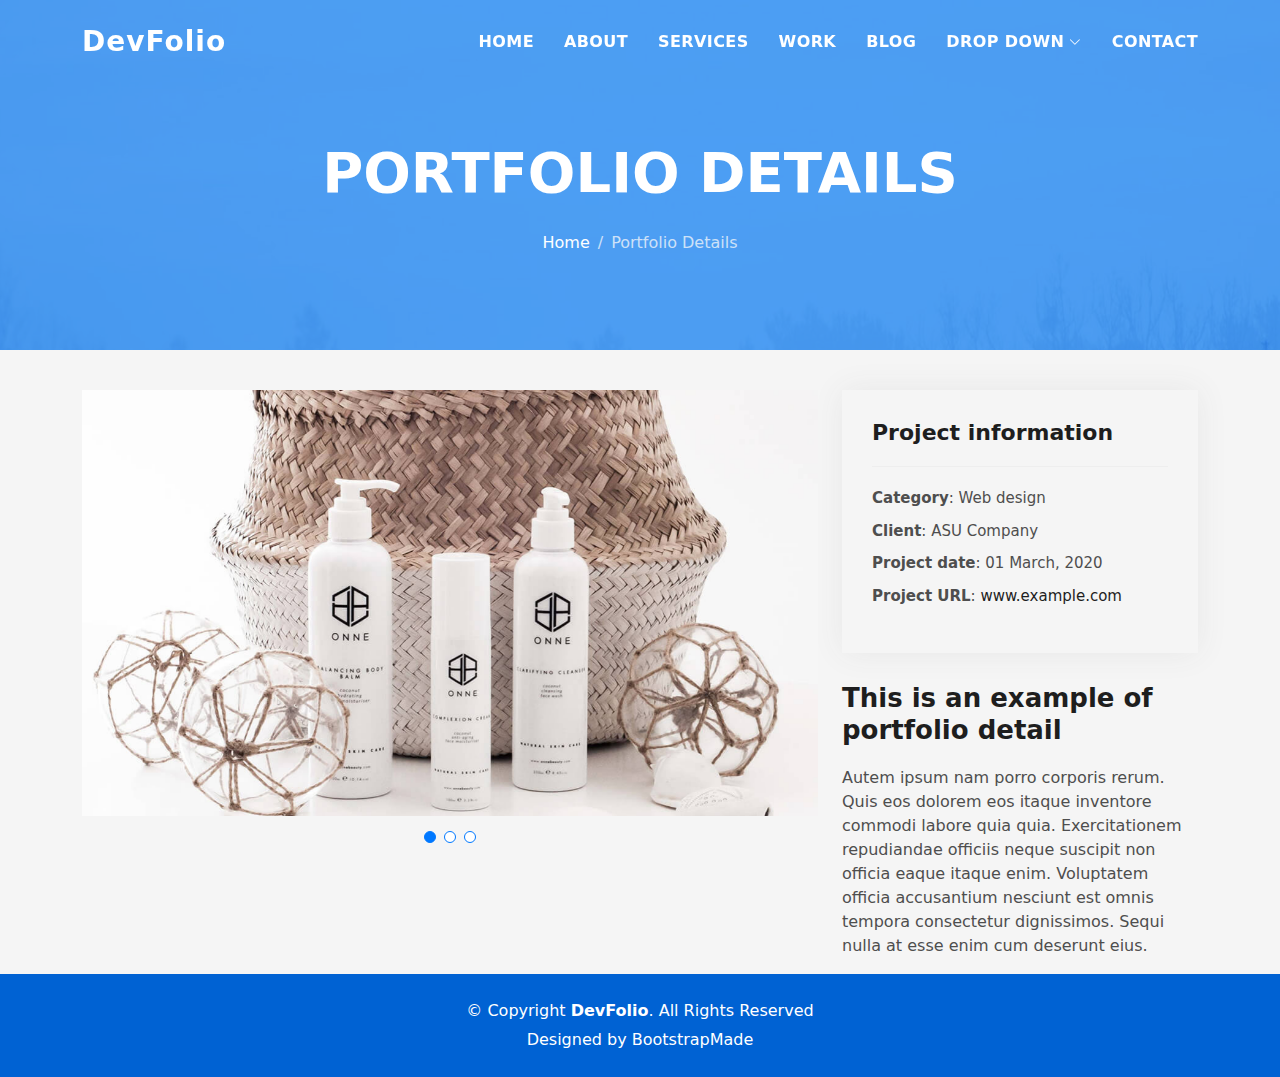
<file: portfolio-details.html>
<!DOCTYPE html>
<html lang="en">

<head>
  <meta charset="utf-8">
  <meta content="width=device-width, initial-scale=1.0" name="viewport">

  <title>DevFolio Bootstrap Portfolio Template - Portfolio Details</title>
  <meta content="" name="description">
  <meta content="" name="keywords">

  <!-- Favicons -->
  <link href="assets/img/favicon.png" rel="icon">
  <link href="assets/img/apple-touch-icon.png" rel="apple-touch-icon">

  <!-- Vendor CSS Files -->
  <link href="assets/vendor/bootstrap/css/bootstrap.min.css" rel="stylesheet">
  <link href="assets/vendor/bootstrap-icons/bootstrap-icons.css" rel="stylesheet">
  <link href="assets/vendor/glightbox/css/glightbox.min.css" rel="stylesheet">
  <link href="assets/vendor/swiper/swiper-bundle.min.css" rel="stylesheet">

  <!-- Template Main CSS File -->
  <link href="assets/css/style.css" rel="stylesheet">

  <!-- =======================================================
  * Template Name: DevFolio
  * Updated: Sep 18 2023 with Bootstrap v5.3.2
  * Template URL: https://bootstrapmade.com/devfolio-bootstrap-portfolio-html-template/
  * Author: BootstrapMade.com
  * License: https://bootstrapmade.com/license/
  ======================================================== -->
</head>

<body>

  <!-- ======= Header ======= -->
  <header id="header" class="fixed-top">
    <div class="container d-flex align-items-center justify-content-between">

      <h1 class="logo"><a href="index.html">DevFolio</a></h1>
      <!-- Uncomment below if you prefer to use an image logo -->
      <!-- <a href="index.html" class="logo"><img src="assets/img/logo.png" alt="" class="img-fluid"></a>-->

      <nav id="navbar" class="navbar">
        <ul>
          <li><a class="nav-link scrollto " href="#hero">Home</a></li>
          <li><a class="nav-link scrollto" href="#about">About</a></li>
          <li><a class="nav-link scrollto" href="#services">Services</a></li>
          <li><a class="nav-link scrollto " href="#work">Work</a></li>
          <li><a class="nav-link scrollto " href="#blog">Blog</a></li>
          <li class="dropdown"><a href="#"><span>Drop Down</span> <i class="bi bi-chevron-down"></i></a>
            <ul>
              <li><a href="#">Drop Down 1</a></li>
              <li class="dropdown"><a href="#"><span>Deep Drop Down</span> <i class="bi bi-chevron-right"></i></a>
                <ul>
                  <li><a href="#">Deep Drop Down 1</a></li>
                  <li><a href="#">Deep Drop Down 2</a></li>
                  <li><a href="#">Deep Drop Down 3</a></li>
                  <li><a href="#">Deep Drop Down 4</a></li>
                  <li><a href="#">Deep Drop Down 5</a></li>
                </ul>
              </li>
              <li><a href="#">Drop Down 2</a></li>
              <li><a href="#">Drop Down 3</a></li>
              <li><a href="#">Drop Down 4</a></li>
            </ul>
          </li>
          <li><a class="nav-link scrollto" href="#contact">Contact</a></li>
        </ul>
        <i class="bi bi-list mobile-nav-toggle"></i>
      </nav><!-- .navbar -->

    </div>
  </header><!-- End Header -->

  <div class="hero hero-single route bg-image" style="background-image: url(assets/img/overlay-bg.jpg)">
    <div class="overlay-mf"></div>
    <div class="hero-content display-table">
      <div class="table-cell">
        <div class="container">
          <h2 class="hero-title mb-4">Portfolio Details</h2>
          <ol class="breadcrumb d-flex justify-content-center">
            <li class="breadcrumb-item">
              <a href="#">Home</a>
            </li>
            <li class="breadcrumb-item active">Portfolio Details</li>
          </ol>
        </div>
      </div>
    </div>
  </div>

  <main id="main">

    <!-- ======= Portfolio Details Section ======= -->
    <section id="portfolio-details" class="portfolio-details">
      <div class="container">

        <div class="row gy-4">

          <div class="col-lg-8">
            <div class="portfolio-details-slider swiper">
              <div class="swiper-wrapper align-items-center">

                <div class="swiper-slide">
                  <img src="assets/img/portfolio-details-1.jpg" alt="">
                </div>

                <div class="swiper-slide">
                  <img src="assets/img/portfolio-details-2.jpg" alt="">
                </div>

                <div class="swiper-slide">
                  <img src="assets/img/portfolio-details-3.jpg" alt="">
                </div>

              </div>
              <div class="swiper-pagination"></div>
            </div>
          </div>

          <div class="col-lg-4">
            <div class="portfolio-info">
              <h3>Project information</h3>
              <ul>
                <li><strong>Category</strong>: Web design</li>
                <li><strong>Client</strong>: ASU Company</li>
                <li><strong>Project date</strong>: 01 March, 2020</li>
                <li><strong>Project URL</strong>: <a href="#">www.example.com</a></li>
              </ul>
            </div>
            <div class="portfolio-description">
              <h2>This is an example of portfolio detail</h2>
              <p>
                Autem ipsum nam porro corporis rerum. Quis eos dolorem eos itaque inventore commodi labore quia quia. Exercitationem repudiandae officiis neque suscipit non officia eaque itaque enim. Voluptatem officia accusantium nesciunt est omnis tempora consectetur dignissimos. Sequi nulla at esse enim cum deserunt eius.
              </p>
            </div>
          </div>

        </div>

      </div>
    </section><!-- End Portfolio Details Section -->

  </main><!-- End #main -->

  <!-- ======= Footer ======= -->
  <footer>
    <div class="container">
      <div class="row">
        <div class="col-sm-12">
          <div class="copyright-box">
            <p class="copyright">&copy; Copyright <strong>DevFolio</strong>. All Rights Reserved</p>
            <div class="credits">
              <!--
              All the links in the footer should remain intact.
              You can delete the links only if you purchased the pro version.
              Licensing information: https://bootstrapmade.com/license/
              Purchase the pro version with working PHP/AJAX contact form: https://bootstrapmade.com/buy/?theme=DevFolio
            -->
              Designed by <a href="https://bootstrapmade.com/">BootstrapMade</a>
            </div>
          </div>
        </div>
      </div>
    </div>
  </footer><!-- End  Footer -->

  <div id="preloader"></div>
  <a href="#" class="back-to-top d-flex align-items-center justify-content-center"><i class="bi bi-arrow-up-short"></i></a>

  <!-- Vendor JS Files -->
  <script src="assets/vendor/purecounter/purecounter_vanilla.js"></script>
  <script src="assets/vendor/bootstrap/js/bootstrap.bundle.min.js"></script>
  <script src="assets/vendor/glightbox/js/glightbox.min.js"></script>
  <script src="assets/vendor/swiper/swiper-bundle.min.js"></script>
  <script src="assets/vendor/typed.js/typed.umd.js"></script>
  <script src="assets/vendor/php-email-form/validate.js"></script>

  <!-- Template Main JS File -->
  <script src="assets/js/main.js"></script>

</body>

</html>
</file>
<file: assets/css/style.css>
/**
* Template Name: DevFolio
* Updated: Sep 18 2023 with Bootstrap v5.3.2
* Template URL: https://bootstrapmade.com/devfolio-bootstrap-portfolio-html-template/
* Author: BootstrapMade.com
* License: https://bootstrapmade.com/license/
*/

/*--------------------------------------------------------------
# General
--------------------------------------------------------------*/
body {
  background-color: #f5f5f5;
  color: #4e4e4e;
}

h1,
h2,
h3,
h4,
h5,
h6 {
  color: #1e1e1e;
}

a {
  color: #1e1e1e;
  text-decoration: none;
  transition: all 0.5s ease-in-out;
}

a:hover {
  color: #0078ff;
  text-decoration: none;
  transition: all 0.5s ease-in-out;
}

.p-r {
  position: relative;
}

.color-a {
  text-decoration: none;
  color: #0078ff;
}

.color-d {
  color: #f5f5f5;
}

.color-text-a {
  text-decoration: none;
  color: #4e4e4e;
}

.box-shadow,
.card-blog,
.work-box,
.service-box,
.paralax-mf {
  box-shadow: 0 13px 8px -10px rgba(0, 0, 0, 0.1);
}

.box-shadow-a,
.button:hover {
  text-decoration: none;
  box-shadow: 0 0 0 4px #cde1f8;
}

.display-5 {
  font-size: 2.5rem;
  font-weight: 300;
  line-height: 1.1;
}

.display-6 {
  font-size: 2rem;
  font-weight: 300;
  line-height: 1.1;
}

.avatar {
  width: 32px;
  height: 32px;
  margin-right: 4px;
  overflow: hidden;
}

.bg-image {
  background-repeat: no-repeat;
  background-attachment: fixed;
  background-size: cover;
  background-position: center center;
}

@media (max-width: 1024px) {
  .bg-image {
    background-attachment: scroll;
  }
}

.overlay-mf {
  background-color: #0078ff;
}

.overlay-mf {
  position: absolute;
  top: 0;
  left: 0px;
  padding: 0;
  height: 100%;
  width: 100%;
  opacity: 0.7;
}

.paralax-mf {
  position: relative;
  padding: 8rem 0;
}

.display-table {
  width: 100%;
  height: 100%;
  display: table;
}

.table-cell {
  display: table-cell;
  vertical-align: middle;
}

/*--/ Sections /--*/
.sect-4 {
  padding: 4rem 0;
}

.sect-pt4 {
  padding-top: 4rem;
}

.sect-mt4 {
  margin-top: 4rem;
}

/*--/ Title s /--*/
.title-s {
  font-weight: 600;
  color: #1e1e1e;
  font-size: 1.1rem;
}

/*--/ Title A /--*/
.title-box {
  margin-bottom: 4rem;
}

.title-a {
  text-decoration: none;
  font-size: 3rem;
  font-weight: bold;
  text-transform: uppercase;
}

.subtitle-a {
  text-decoration: none;
  color: #4e4e4e;
}

.line-mf {
  width: 40px;
  height: 5px;
  background-color: #0078ff;
  margin: 0 auto;
}

/*--/ Title Left /--*/
.title-box-2 {
  margin-bottom: 3rem;
}

.title-left {
  font-size: 2rem;
  position: relative;
}

.title-left:before {
  content: "";
  position: absolute;
  height: 3px;
  background-color: #0078ff;
  width: 100px;
  bottom: -12px;
}

/*------/ Box /------*/
.box-pl2 {
  padding-left: 2rem;
}

.box-shadow-full {
  padding: 3rem 1.25rem;
  position: relative;
  background-color: #fff;
  margin-bottom: 3rem;
  z-index: 2;
  box-shadow: 0 1px 1px 0 rgba(0, 0, 0, 0.06), 0 2px 5px 0 rgba(0, 0, 0, 0.2);
}

@media (min-width: 768px) {
  .box-shadow-full {
    padding: 3rem;
  }
}

/*------/ Socials /------*/
.socials {
  padding: 1.5rem 0;
}

.socials ul li {
  display: inline-block;
}

.socials .ico-circle {
  height: 40px;
  width: 40px;
  font-size: 1.2rem;
  border-radius: 50%;
  line-height: 1.6;
  margin: 0 15px 0 0;
  box-shadow: 0 0 0 3px #0078ff;
  transition: all 500ms ease;
}

.socials .ico-circle:hover {
  background-color: #0078ff;
  color: #fff;
  box-shadow: 0 0 0 3px #cde1f8;
  transition: all 500ms ease;
}

/*------/ Ul resect /------*/
.ul-resect,
.widget-tags ul,
.widget-sidebar .list-sidebar,
.box-comments .list-comments,
.blog-wrapper .post-meta ul,
.list-ico,
.socials ul {
  list-style: none;
  padding-left: 0;
  margin-bottom: 0;
}

.list-ico {
  line-height: 2;
}

.list-ico span {
  color: #0078ff;
  margin-right: 10px;
}

/*------/ Ico Circle /------*/
.ico-circle {
  height: 100px;
  width: 100px;
  font-size: 2rem;
  border-radius: 50%;
  line-height: 1.55;
  margin: 0 auto;
  text-align: center;
  box-shadow: 0 0 0 10px #0078ff;
  display: block;
}

/*------/ Owl Carousel /------*/
.owl-theme .owl-dots {
  text-align: center;
  margin-top: 18px;
}

.owl-theme .owl-dots .owl-dot {
  display: inline-block;
}

.owl-theme .owl-dots .owl-dot span {
  width: 18px;
  height: 7px;
  margin: 5px 5px;
  background: #cde1f8;
  border: 0px solid #cde1f8;
  display: block;
  transition: all 0.6s ease-in-out;
  cursor: pointer;
}

.owl-theme .owl-dots .owl-dot:hover span {
  background-color: #cde1f8;
}

.owl-theme .owl-dots .owl-dot.active span {
  background-color: #1B1B1B;
  width: 25px;
}

/*--/ Scrolltop s /--*/
.scrolltop-mf {
  position: relative;
  display: none;
}

.scrolltop-mf span {
  z-index: 999;
  position: fixed;
  width: 42px;
  height: 42px;
  background-color: #0078ff;
  opacity: 0.7;
  font-size: 1.6rem;
  line-height: 1.5;
  text-align: center;
  color: #fff;
  top: auto;
  left: auto;
  right: 30px;
  bottom: 50px;
  cursor: pointer;
  border-radius: 50%;
}

/*--------------------------------------------------------------
# Back to top button
--------------------------------------------------------------*/
.back-to-top {
  position: fixed;
  visibility: hidden;
  opacity: 0;
  right: 15px;
  bottom: 15px;
  z-index: 996;
  background: #0078ff;
  width: 40px;
  height: 40px;
  border-radius: 50px;
  transition: all 0.4s;
}

.back-to-top i {
  font-size: 28px;
  color: #fff;
  line-height: 0;
}

.back-to-top:hover {
  background: #298eff;
  color: #fff;
}

.back-to-top.active {
  visibility: visible;
  opacity: 1;
}

/*------/ Prelaoder /------*/
#preloader {
  position: fixed;
  top: 0;
  left: 0;
  right: 0;
  bottom: 0;
  z-index: 9999;
  overflow: hidden;
  background: #fff;
}

#preloader:before {
  content: "";
  position: fixed;
  top: calc(50% - 30px);
  left: calc(50% - 30px);
  border: 6px solid #f2f2f2;
  border-top: 6px solid #0078ff;
  border-radius: 50%;
  width: 60px;
  height: 60px;
  animation: animate-preloader 1s linear infinite;
}

@keyframes animate-preloader {
  0% {
    transform: rotate(0deg);
  }

  100% {
    transform: rotate(360deg);
  }
}

/*------/ Button /------*/
.button {
  display: inline-block;
  padding: 0.3rem 0.6rem;
  text-align: center;
  vertical-align: middle;
  -webkit-user-select: none;
  -moz-user-select: none;
  user-select: none;
  font-size: 1rem;
  border-radius: 0.3rem;
  border: 1px solid transparent;
  transition: all 500ms ease;
  cursor: pointer;
}

.button:focus {
  outline: 0;
}

.button:hover {
  background-color: #0062d3;
  color: #fff;
  transition: all 500ms ease;
}

.button-a {
  text-decoration: none;
  background-color: #0078ff;
  color: #fff;
  border-color: #cde1f8;
}

.button-big {
  padding: 0.9rem 2.3rem;
  font-size: 1.2rem;
}

.button-rouded {
  border-radius: 5rem;
}

.btn-lg {
  padding: 0.5rem 1rem;
  font-size: 1.25rem;
  line-height: 1.5;
  border-radius: 0.3rem;
}

/*--------------------------------------------------------------
# Header
--------------------------------------------------------------*/
#header {
  transition: all 0.5s;
  z-index: 997;
  padding: 20px 0;
}

#header .logo {
  font-size: 28px;
  margin: 0;
  padding: 0;
  font-weight: 600;
  letter-spacing: 1px;
}

#header .logo a {
  color: #fff;
}

#header .logo img {
  max-height: 40px;
}

#header.header-scrolled {
  background: rgba(0, 0, 0, 0.9);
  padding: 12px 0;
}

/*--------------------------------------------------------------
# Navigation Menu
--------------------------------------------------------------*/
/**
* Desktop Navigation 
*/
.navbar {
  padding: 0;
}

.navbar ul {
  margin: 0;
  padding: 0;
  display: flex;
  list-style: none;
  align-items: center;
}

.navbar li {
  position: relative;
}

.navbar>ul>li {
  white-space: nowrap;
  padding: 10px 0 10px 30px;
}

.navbar a,
.navbar a:focus {
  display: flex;
  align-items: center;
  justify-content: space-between;
  color: #fff;
  font-size: 16px;
  font-weight: 600;
  padding: 0;
  white-space: nowrap;
  transition: 0.3s;
  letter-spacing: 0.4px;
  position: relative;
  text-transform: uppercase;
}

.navbar a i,
.navbar a:focus i {
  font-size: 12px;
  line-height: 0;
  margin-left: 5px;
}

.navbar>ul>li>a:before {
  content: "";
  position: absolute;
  width: 100%;
  height: 2px;
  bottom: -6px;
  left: 0;
  width: 0;
  background-color: #fff;
  visibility: hidden;
  transition: all 0.3s ease-in-out 0s;
}

.navbar a:hover:before,
.navbar li:hover>a:before,
.navbar .active:before {
  visibility: visible;
  width: 80%;
}

.navbar a:hover,
.navbar .active,
.navbar .active:focus,
.navbar li:hover>a {
  color: #fff;
}

.navbar .dropdown ul {
  display: block;
  position: absolute;
  left: 30px;
  top: calc(100% + 30px);
  margin: 0;
  padding: 10px 0;
  z-index: 99;
  opacity: 0;
  visibility: hidden;
  background: #fff;
  box-shadow: 0px 0px 30px rgba(127, 137, 161, 0.25);
  transition: 0.3s;
}

.navbar .dropdown ul li {
  min-width: 200px;
}

.navbar .dropdown ul a {
  padding: 10px 20px;
  font-size: 14px;
  text-transform: none;
  color: #4e4e4e;
}

.navbar .dropdown ul a i {
  font-size: 12px;
}

.navbar .dropdown ul a:hover,
.navbar .dropdown ul .active:hover,
.navbar .dropdown ul li:hover>a {
  color: #0078ff;
}

.navbar .dropdown:hover>ul {
  opacity: 1;
  top: 100%;
  visibility: visible;
}

.navbar .dropdown .dropdown ul {
  top: 0;
  left: calc(100% - 30px);
  visibility: hidden;
}

.navbar .dropdown .dropdown:hover>ul {
  opacity: 1;
  top: 0;
  left: 100%;
  visibility: visible;
}

@media (max-width: 1366px) {
  .navbar .dropdown .dropdown ul {
    left: -90%;
  }

  .navbar .dropdown .dropdown:hover>ul {
    left: -100%;
  }
}

/**
* Mobile Navigation 
*/
.mobile-nav-toggle {
  color: #fff;
  font-size: 28px;
  cursor: pointer;
  display: none;
  line-height: 0;
  transition: 0.5s;
}

@media (max-width: 991px) {
  .mobile-nav-toggle {
    display: block;
  }

  .navbar ul {
    display: none;
  }
}

.navbar-mobile {
  position: fixed;
  overflow: hidden;
  top: 0;
  right: 0;
  left: 0;
  bottom: 0;
  background: rgba(78, 78, 78, 0.9);
  transition: 0.3s;
  z-index: 999;
}

.navbar-mobile .mobile-nav-toggle {
  position: absolute;
  top: 15px;
  right: 15px;
}

.navbar-mobile ul {
  display: block;
  position: absolute;
  top: 55px;
  right: 15px;
  bottom: 15px;
  left: 15px;
  padding: 10px 0;
  background-color: #fff;
  overflow-y: auto;
  transition: 0.3s;
}

.navbar-mobile>ul>li {
  padding: 0;
}

.navbar-mobile a:hover:before,
.navbar-mobile li:hover>a:before,
.navbar-mobile .active:before {
  visibility: hidden;
}

.navbar-mobile a,
.navbar-mobile a:focus {
  padding: 10px 20px;
  font-size: 15px;
  color: #4e4e4e;
}

.navbar-mobile a:hover,
.navbar-mobile .active,
.navbar-mobile li:hover>a {
  color: #0078ff;
}

.navbar-mobile .getstarted,
.navbar-mobile .getstarted:focus {
  margin: 15px;
}

.navbar-mobile .dropdown ul {
  position: static;
  display: none;
  margin: 10px 20px;
  padding: 10px 0;
  z-index: 99;
  opacity: 1;
  visibility: visible;
  background: #fff;
  box-shadow: 0px 0px 30px rgba(127, 137, 161, 0.25);
}

.navbar-mobile .dropdown ul li {
  min-width: 200px;
}

.navbar-mobile .dropdown ul a {
  padding: 10px 20px;
}

.navbar-mobile .dropdown ul a i {
  font-size: 12px;
}

.navbar-mobile .dropdown ul a:hover,
.navbar-mobile .dropdown ul .active:hover,
.navbar-mobile .dropdown ul li:hover>a {
  color: #0078ff;
}

.navbar-mobile .dropdown>.dropdown-active {
  display: block;
}

/*--------------------------------------------------------------
# Hero Section
--------------------------------------------------------------*/
.hero {
  height: 100vh;
  position: relative;
  color: #fff;
}

.hero .hero-content {
  text-align: center;
  position: absolute;
}

.hero .overlay-itro {
  background-color: rgba(0, 0, 0, 0.6);
  position: absolute;
  top: 0;
  left: 0px;
  padding: 0;
  height: 100%;
  width: 100%;
  opacity: 0.9;
}

.hero .hero-title {
  color: #fff;
  font-weight: 600;
  font-size: 3rem;
}

@media (min-width: 768px) {
  .hero .hero-title {
    font-size: 4.5rem;
  }
}

.hero .hero-subtitle {
  font-size: 1.5rem;
  font-weight: 600;
}

@media (min-width: 768px) {
  .hero .hero-subtitle {
    font-size: 2.5rem;
  }
}

.hero .text-slider-items {
  display: none;
}

.hero-single {
  height: 350px;
}

.hero-single .hero-content {
  margin-top: 30px;
}

.hero-single .hero-title {
  text-transform: uppercase;
  font-size: 3rem;
}

@media (min-width: 768px) {
  .hero-single .hero-title {
    font-size: 3.5rem;
  }
}

.hero-single .breadcrumb {
  background-color: transparent;
  color: #0078ff;
}

.hero-single .breadcrumb .breadcrumb-item:before {
  color: #cde1f8;
}

.hero-single .breadcrumb .breadcrumb-item.active {
  color: #cde1f8;
}

.hero-single .breadcrumb a {
  color: #fff;
}

/*--------------------------------------------------------------
# About
--------------------------------------------------------------*/
.about-mf .box-shadow-full {
  padding-top: 4rem;
  padding-bottom: 4rem;
}

.about-mf .about-img {
  margin-bottom: 2rem;
}

.about-mf .about-img img {
  margin-left: 10px;
}

@media (min-width: 767px) {
  .about-mf .box-pl2 {
    margin-top: 3rem;
    padding-left: 0rem;
  }
}

.skill-mf span {
  color: #4e4e4e;
}

.skill-mf .progress {
  background-color: #cde1f8;
  margin: 0.5rem 0 1.2rem 0;
  border-radius: 0;
  height: 0.7rem;
}

.skill-mf .progress .progress-bar {
  height: 0.7rem;
  background-color: #0078ff;
}

/*--------------------------------------------------------------
# Services
--------------------------------------------------------------*/
.service-box {
  background-color: #fff;
  padding: 2.5rem 1.3rem;
  border-radius: 1rem;
  margin-bottom: 3rem;
  text-align: center;
}

.service-box:hover .ico-circle {
  transition: all 500ms ease;
  color: #fff;
  background-color: #0078ff;
  box-shadow: 0 0 0 10px #cde1f8;
}

.service-box .service-ico {
  margin-bottom: 1rem;
  color: #1e1e1e;
}

.service-box .ico-circle {
  transition: all 500ms ease;
  display: inline-flex;
  align-items: center;
  justify-content: center;
}

.service-box .ico-circle i {
  line-height: 0;
  font-size: 40px;
}

.service-box .s-title {
  font-size: 1.4rem;
  text-transform: uppercase;
  text-align: center;
  padding: 0.4rem 0;
}

.service-box .s-description {
  color: #4e4e4e;
}

/*--------------------------------------------------------------
# Counter
--------------------------------------------------------------*/
.counter-box {
  color: #fff;
  text-align: center;
}

@media (min-width: 577px) {
  .counter-box {
    margin-bottom: 1.8rem;
  }
}

.counter-ico {
  margin-bottom: 1rem;
}

.counter-ico .ico-circle {
  height: 60px;
  width: 60px;
  line-height: 1.5;
  box-shadow: 0 0 0 10px #cde1f8;
}

.counter-num .counter {
  font-size: 2rem;
  margin-bottom: 0;
}

/*--------------------------------------------------------------
# Portfolio
--------------------------------------------------------------*/
.work-box {
  margin-bottom: 3rem;
  -webkit-backface-visibility: hidden;
  backface-visibility: hidden;
  background-color: #fff;
}

.work-box:hover img {
  transform: scale(1.3);
}

.work-img {
  display: block;
  overflow: hidden;
}

.work-img img {
  transition: all 1s;
}

.work-content {
  padding: 2rem 3% 1rem 4%;
}

.work-content .w-more {
  color: #4e4e4e;
  font-size: 0.8rem;
}

.work-content .w-more .w-ctegory {
  color: #0078ff;
}

.work-content .w-like {
  font-size: 2.5rem;
  color: #0078ff;
  float: right;
}

.work-content .w-like a {
  color: #0078ff;
}

.work-content .w-like .num-like {
  font-size: 0.7rem;
}

.w-title {
  font-size: 1.2rem;
}

/*--------------------------------------------------------------
# Portfolio Details
--------------------------------------------------------------*/
.portfolio-details {
  padding-top: 40px;
}

.portfolio-details .portfolio-details-slider img {
  width: 100%;
}

.portfolio-details .portfolio-details-slider .swiper-pagination {
  margin-top: 20px;
  position: relative;
}

.portfolio-details .portfolio-details-slider .swiper-pagination .swiper-pagination-bullet {
  width: 12px;
  height: 12px;
  background-color: #fff;
  opacity: 1;
  border: 1px solid #0078ff;
}

.portfolio-details .portfolio-details-slider .swiper-pagination .swiper-pagination-bullet-active {
  background-color: #0078ff;
}

.portfolio-details .portfolio-info {
  padding: 30px;
  box-shadow: 0px 0 30px rgba(78, 78, 78, 0.08);
}

.portfolio-details .portfolio-info h3 {
  font-size: 22px;
  font-weight: 700;
  margin-bottom: 20px;
  padding-bottom: 20px;
  border-bottom: 1px solid #eee;
}

.portfolio-details .portfolio-info ul {
  list-style: none;
  padding: 0;
  font-size: 15px;
}

.portfolio-details .portfolio-info ul li+li {
  margin-top: 10px;
}

.portfolio-details .portfolio-description {
  padding-top: 30px;
}

.portfolio-details .portfolio-description h2 {
  font-size: 26px;
  font-weight: 700;
  margin-bottom: 20px;
}

.portfolio-details .portfolio-description p {
  padding: 0;
}

/*--------------------------------------------------------------
# Testimonials
--------------------------------------------------------------*/
.testimonial-box {
  color: #fff;
  text-align: center;
}

.testimonial-box .author-test {
  margin-top: 1rem;
}

.testimonial-box .author-test img {
  margin: 0 auto;
}

.testimonial-box .author {
  color: #fff;
  text-transform: uppercase;
  font-weight: 600;
  margin: 1rem 0;
  display: block;
  font-size: 1.4rem;
}

.testimonial-box .comit {
  font-size: 2rem;
  color: #0078ff;
  background-color: #fff;
  width: 52px;
  height: 52px;
  display: block;
  margin: 0 auto;
  border-radius: 50%;
  line-height: 1.6;
}

@media (min-width: 768px) {
  .testimonial-box .description {
    padding: 0 5rem;
  }
}

@media (min-width: 992px) {
  .testimonial-box .description {
    padding: 0 8rem;
  }
}

@media (min-width: 1200px) {
  .testimonial-box .description {
    padding: 0 13rem;
  }
}

.swiper-pagination {
  margin-top: 20px;
  position: relative;
}

.swiper-pagination .swiper-pagination-bullet {
  width: 12px;
  height: 12px;
  background-color: rgba(255, 255, 255, 0.4);
  opacity: 1;
}

.swiper-pagination .swiper-pagination-bullet-active {
  background-color: #fff;
}

/*--------------------------------------------------------------
# Contact
--------------------------------------------------------------*/
.footer-paralax {
  padding: 4rem 0 0 0;
}

.contact-mf {
  margin-top: 4rem;
}

@media (min-width: 767px) {
  .contact-mf .box-pl2 {
    margin-top: 3rem;
    padding-left: 0rem;
  }
}

.php-email-form .error-message {
  display: none;
  color: #fff;
  background: #ed3c0d;
  text-align: center;
  padding: 15px;
  font-weight: 600;
}

.php-email-form .sent-message {
  display: none;
  color: #fff;
  background: #18d26e;
  text-align: center;
  padding: 15px;
  font-weight: 600;
}

.php-email-form .loading {
  display: none;
  background: #fff;
  text-align: center;
  padding: 15px;
}

.php-email-form .loading:before {
  content: "";
  display: inline-block;
  border-radius: 50%;
  width: 24px;
  height: 24px;
  margin: 0 10px -6px 0;
  border: 3px solid #18d26e;
  border-top-color: #eee;
  animation: animate-loading 1s linear infinite;
}

.php-email-form input,
.php-email-form textarea {
  border-radius: 0;
  box-shadow: none;
  font-size: 14px;
}

.php-email-form input:focus,
.php-email-form textarea:focus {
  border-color: #0078ff;
}

.php-email-form input {
  padding: 10px 15px;
}

.php-email-form textarea {
  padding: 12px 15px;
  margin-bottom: 0;
}

.php-email-form button[type=submit] {
  background: #0078ff;
  border: 0;
  padding: 10px 24px;
  color: #fff;
  transition: 0.4s;
}

.php-email-form button[type=submit]:hover {
  background: #3393ff;
}

@keyframes animate-loading {
  0% {
    transform: rotate(0deg);
  }

  100% {
    transform: rotate(360deg);
  }
}

/*--------------------------------------------------------------
# Blog
--------------------------------------------------------------*/
@media (min-width: 767px) {
  .card-blog {
    margin-bottom: 3rem;
  }
}

.card-blog .card-body {
  position: relative;
}

.card-blog .card-category-box {
  position: absolute;
  text-align: center;
  top: -16px;
  left: 15px;
  right: 15px;
  line-height: 25px;
  overflow: hidden;
}

.card-blog .card-category {
  display: inline-block;
  color: #fff;
  padding: 0 15px 5px;
  overflow: hidden;
  background-color: #0078ff;
  border-radius: 4px;
}

.card-blog .card-category .category {
  color: #fff;
  display: inline-block;
  text-transform: uppercase;
  font-size: 0.7rem;
  letter-spacing: 0.1px;
  margin-bottom: 0;
}

.card-blog .card-title {
  font-size: 1.3rem;
  margin-top: 0.6rem;
}

.card-blog .card-description {
  color: #4e4e4e;
}

.card-blog .post-author {
  display: inline-block;
}

.card-blog .post-date {
  color: #4e4e4e;
  display: inline-block;
  float: right;
}

.certificate-gallery {
  display: flex;
  flex-wrap: wrap;
  justify-content: space-around;
}

.certificate {
  margin: 20px;
  text-align: center;
  width: 200px; /* Adjust the width of each certificate as per your preference */
}

.certificate img {
  width: 100%; /* Make the image fill the container */
  height: auto;
}
/*--------------------------------------------------------------
# Blog Single
--------------------------------------------------------------*/
.post-box,
.form-comments,
.box-comments,
.widget-sidebar {
  padding: 2rem;
  background-color: #fff;
  margin-bottom: 3rem;
}

@media (min-width: 768px) {

  .post-box,
  .form-comments,
  .box-comments,
  .widget-sidebar {
    padding: 3rem;
  }
}

.blog-wrapper .article-title {
  font-size: 1.5rem;
}

@media (min-width: 768px) {
  .blog-wrapper .article-title {
    font-size: 1.9rem;
  }
}

.blog-wrapper .post-meta {
  margin: 1rem 0;
}

.blog-wrapper .post-meta ul {
  border-left: 4px solid #0078ff;
  margin-top: 1rem;
}

.blog-wrapper .post-meta ul li {
  display: inline-block;
  margin-left: 15px;
}

.blog-wrapper .post-meta ul a {
  color: #0078ff;
}

.blog-wrapper .post-meta ul span {
  color: #1e1e1e;
}

.blog-wrapper .blockquote {
  border-left: 4px solid #0078ff;
  padding: 18px;
  font-style: italic;
}

/*------/ Comments /------*/
.box-comments .list-comments li {
  padding-bottom: 40px;
}

.box-comments .list-comments .comment-avatar {
  display: table-cell;
  vertical-align: top;
}

.box-comments .list-comments .comment-avatar img {
  width: 80px;
  height: 80px;
}

.box-comments .list-comments .comment-author {
  font-size: 1.3rem;
}

@media (min-width: 768px) {
  .box-comments .list-comments .comment-author {
    font-size: 1.5rem;
  }
}

.box-comments .list-comments .comment-details {
  display: table-cell;
  vertical-align: top;
  padding-left: 25px;
}

.box-comments .list-comments a {
  color: #0078ff;
}

.box-comments .list-comments span {
  color: #1e1e1e;
  font-style: italic;
}

.box-comments .comment-children {
  margin-left: 40px;
}

/*------/ Sidebar /------*/
.widget-sidebar .sidebar-title {
  font-size: 1.6rem;
  font-weight: 600;
  border-left: 5px solid #0078ff;
  padding-left: 15px;
  text-transform: uppercase;
  margin-bottom: 1.5rem;
}

.widget-sidebar .list-sidebar li {
  position: relative;
  padding: 6px 0 6px 24px;
}

.widget-sidebar .list-sidebar li:before {
  position: absolute;
  content: "";
  width: 10px;
  height: 1px;
  left: 0;
  background-color: #0078ff;
  top: 20px;
}

.sidebar-search input {
  background-color: #fff;
  border-radius: 0;
  transition: all 0.5s ease-in-out;
}

.sidebar-search .btn-search {
  background-color: #0078ff;
  border-color: #0078ff;
  border-radius: 0;
  padding-left: 20px;
  padding-right: 20px;
}

.widget-tags ul li {
  display: inline-block;
  background-color: #0078ff;
  padding: 0.2rem 0.6rem;
  margin-bottom: 0.5rem;
  border-radius: 15px;
}

.widget-tags ul li a {
  color: #fff;
}

/*--------------------------------------------------------------
# Footer
--------------------------------------------------------------*/
footer {
  text-align: center;
  color: #fff;
  padding: 25px 0;
  background: #0062d3;
}

footer .copyright {
  margin-bottom: 0.3rem;
}

footer .credits {
  margin-bottom: 0;
}

footer .credits a {
  color: #fff;
}
</file>
